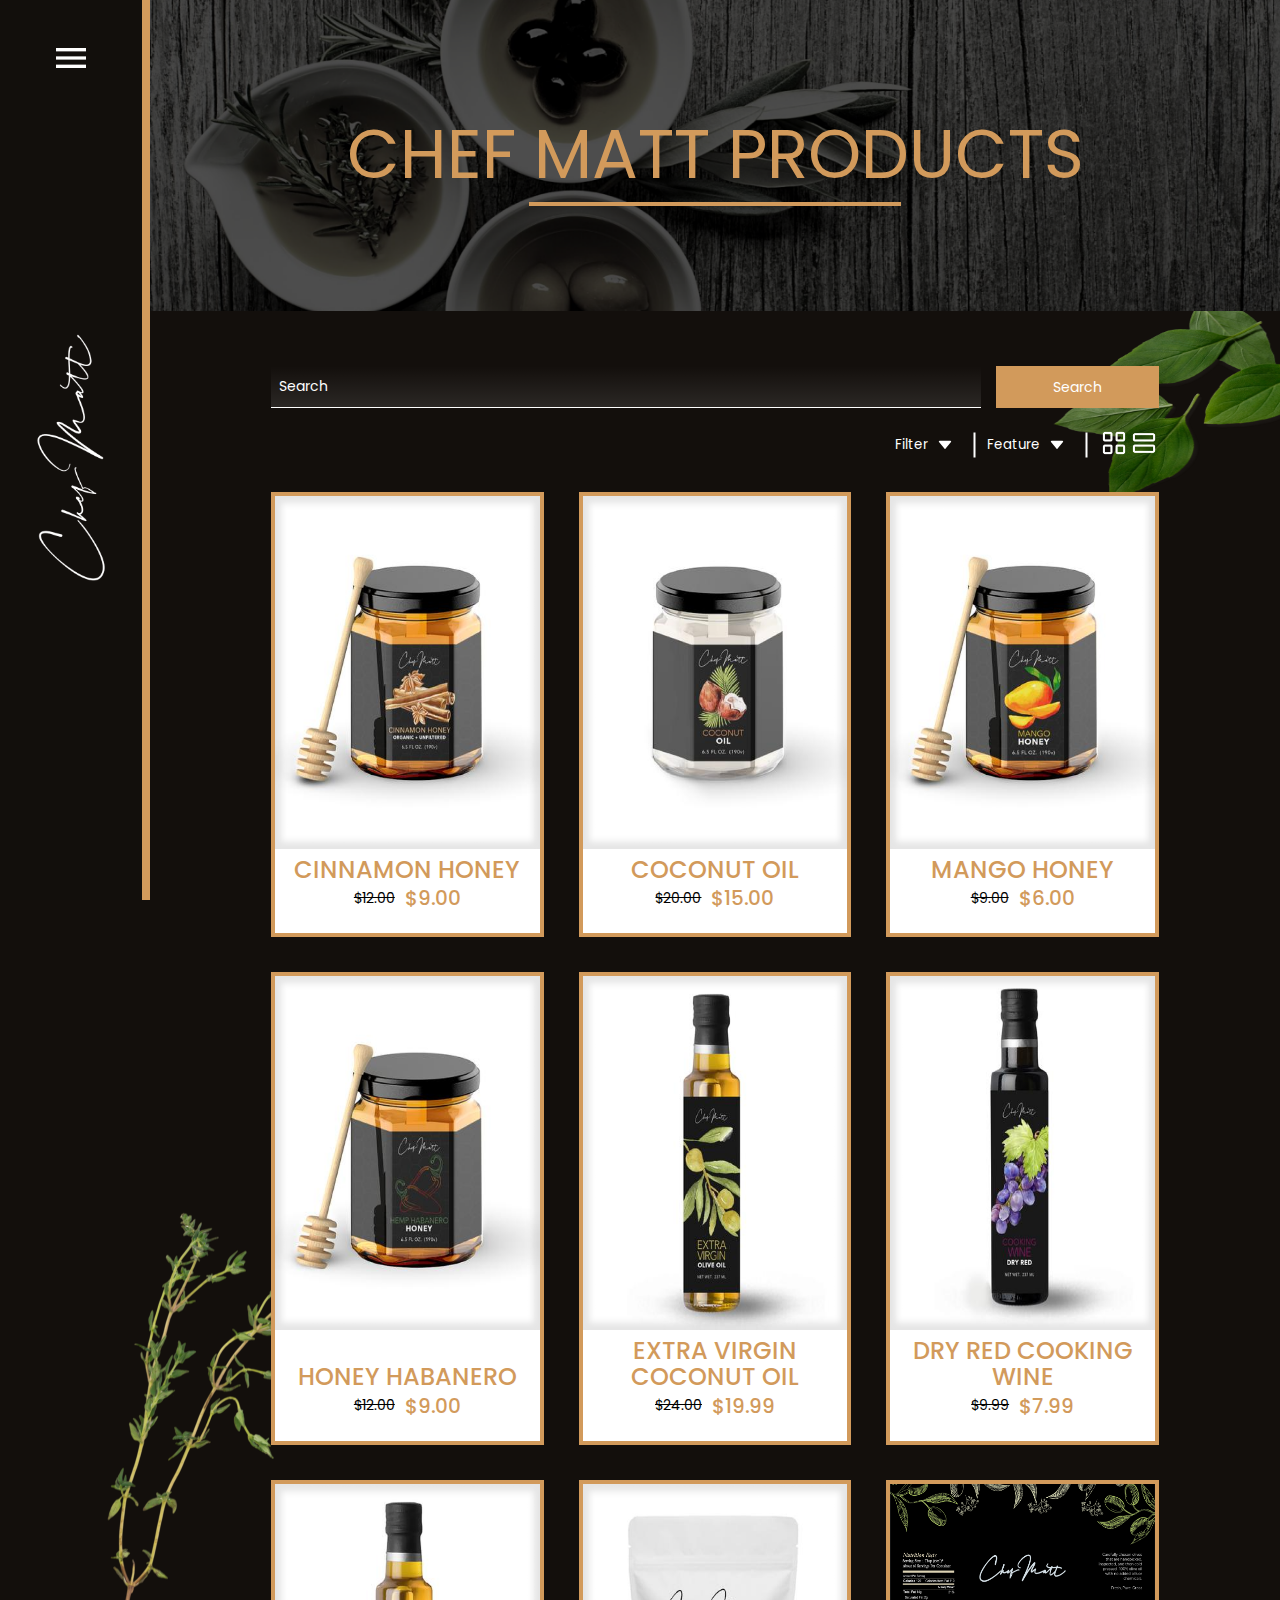
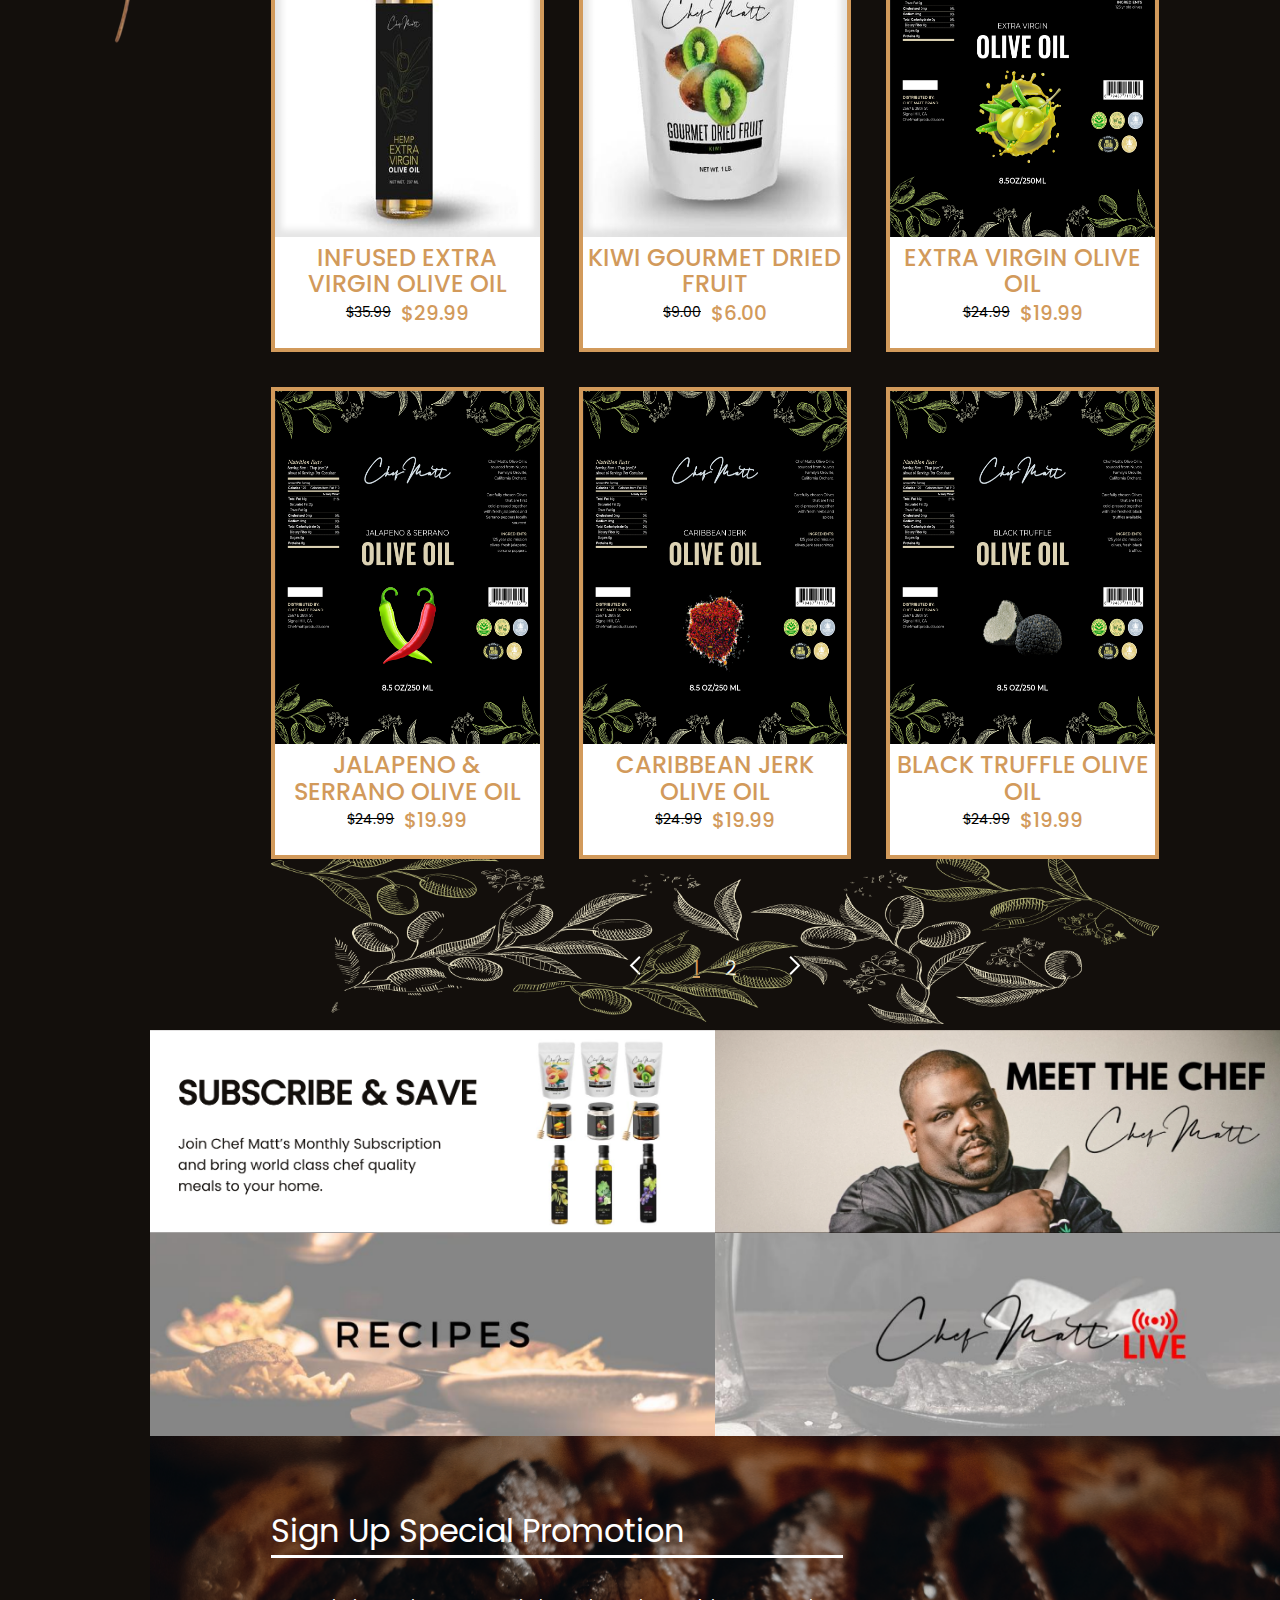
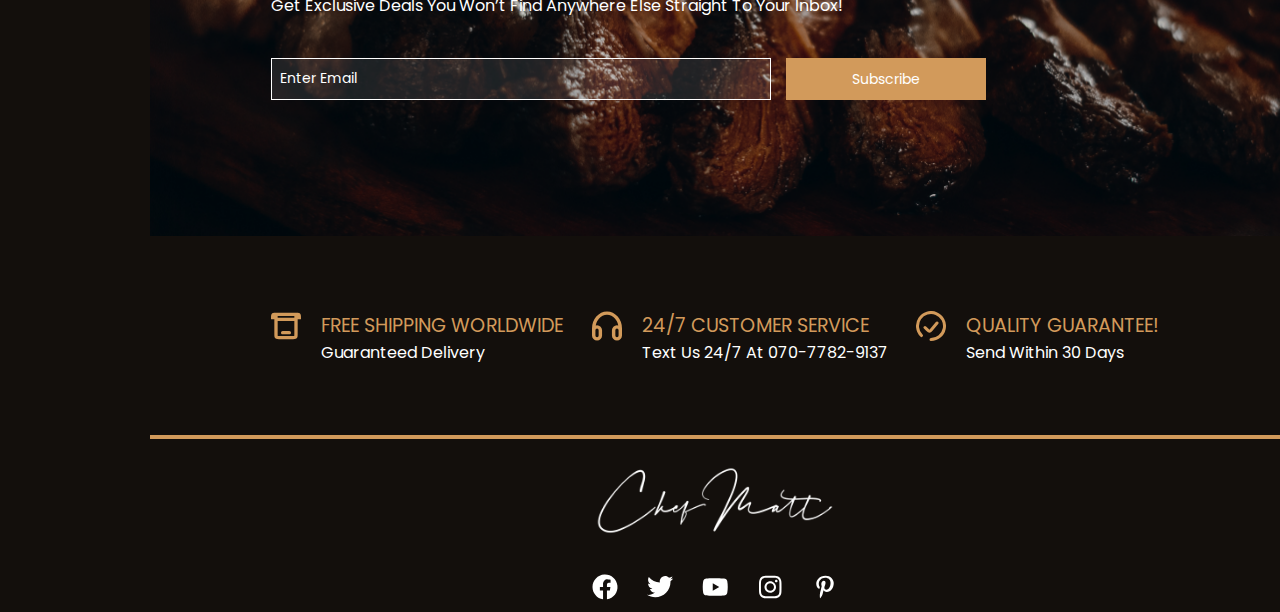
<file: product.html>
<!DOCTYPE html>
<html lang="en">

<head>
    <meta charset="UTF-8" />
    <meta name="viewport" content="width=device-width, initial-scale=1.0" />
    <title>product</title>

    <!-- style -->
    <link rel="stylesheet" href="style.css" />
</head>

<body>
    <!-- header -->
    <header>
        <div class="sidebar-center">
            <button class="sidebar-toggle">
                <img src="/images/hamburger.png" alt="" />
            </button>
            <div class="sidebar-image">
                <a href="#" class="sidebar-logo">
                    <img src="/images/logo.png" alt="logo" class="logo1" />
                </a>
            </div>
        </div>
        <aside class="sidebar">
            <div class="sidebar-header-wrapper">
                <div class="sidebar-header">
                    <button class="close-btn">
                        <img src="/images/Close_round.png" alt="" />
                    </button>
                    <a href="#" class="sidebar-logo">
                        <img src="/images/sidebar-logo-img.png" alt="logo" class="logo" />
                    </a>
                </div>
                <!-- links -->
                <ul class="links">
                    <li>
                        <a href="/index.html" class="nav-link" data-id="home">home</a>
                    </li>
                    <li>
                        <a href="/product.html" class="nav-link" data-id="products">products</a>
                    </li>
                    <li>
                        <a href="#meetchefmatt" class="nav-link" data-id="meet chef matt">meet chef matt</a>
                    </li>
                    <li>
                        <a href="#faq" class="nav-link" data-id="faq">faq</a>
                    </li>
                    <li>
                        <a href="#contactwithus" class="nav-link" data-id="contact with us">contact with us</a>
                    </li>
                </ul>
                <!-- sidebar bottom -->
                <div class="sidebar-bottom">
                    <div class="sidebar-text">
                        <p>text support 24/7<span>070-7782-9137</span></p>
                    </div>
                    <div class="bottom-nav-container">
                        <div class="cart-center">
                            <img src="images/Bag_alt.png" alt="cart" />
                            <p>cart</p>
                        </div>
                        <div class="fav-center">
                            <img src="images/Favorite.png" alt="favorite" />
                            <p>whishlist</p>
                        </div>
                    </div>
                </div>
            </div>
        </aside>
    </header>

    <main>
        <!-- hero section -->
        <section class="page-banner">
            <div class="page-banner-wrapper" style="background-image: url(/images/product_banner.png)">
                <h1 class="page-title">CHEF MATT PRODUCTS</h1>
            </div>
        </section>

        <!-- search field -->
        <section class="search-field-section">
            <div class="container">
                <div class="search-field-wrapper">
                    <form class="filter-form">
                        <input type="text" placeholder="Search" class="input-field search" />
                        <button class="btn search-btn">Search</button>
                    </form>
                    <!-- filter section -->
                    <div class="filter-section">
                        <div class="drop-action">
                            <button class="drop-down">
                                filter <svg xmlns="http://www.w3.org/2000/svg" width="34" height="34"
                                    viewBox="0 0 34 34" fill="none">
                                    <path
                                        d="M16.8079 21.0195L11.0101 14.0621C10.5759 13.5411 10.9464 12.75 11.6247 12.75L22.3753 12.75C23.0535 12.75 23.4241 13.5411 22.9898 14.0621L17.192 21.0195C17.0921 21.1395 16.9079 21.1395 16.8079 21.0195Z"
                                        fill="white" />
                                </svg>
                            </button>
                            <ul id="filter-menu" class="drop-menu">
                                <li><a href="">filter 1</a></li>
                                <li><a href="">filter 2</a></li>
                                <li><a href="">filter 3</a></li>
                                <li><a href="">filter 4</a></li>
                                <li><a href="">filter 5</a></li>
                            </ul>
                        </div>

                        <div class="drop-action">
                            <button class="drop-down">
                                feature <svg xmlns="http://www.w3.org/2000/svg" width="34" height="34"
                                    viewBox="0 0 34 34" fill="none">
                                    <path
                                        d="M16.8079 21.0195L11.0101 14.0621C10.5759 13.5411 10.9464 12.75 11.6247 12.75L22.3753 12.75C23.0535 12.75 23.4241 13.5411 22.9898 14.0621L17.192 21.0195C17.0921 21.1395 16.9079 21.1395 16.8079 21.0195Z"
                                        fill="white" />
                                </svg>
                            </button>
                            <ul id="feature-menu" class="drop-menu">
                                <li><a href="">feature 1</a></li>
                                <li><a href="">feature 2</a></li>
                                <li><a href="">feature 3</a></li>
                                <li><a href="">feature 4</a></li>
                                <li><a href="">feature 5</a></li>
                            </ul>
                        </div>
                        <div class="grid-view-action">
                            <a href=""><img src="/images/grid_view_icon.png" alt="gridIcon"
                                    class="icon grid-icon" /></a>
                        </div>
                        <div class="list-view-action">
                            <a href=""><img src="/images/list_view_icon.png" alt="gridIcon"
                                    class="icon list-icon" /></a>
                        </div>
                    </div>
                </div>
            </div>
        </section>
        <!-- product card section -->
        <section class="product-card-section">
            <img src="images/leaf.png" alt="leaf" class="leaf" />

            <img src="images/product-leaf.png" alt="leaf" class="leaf-node" />
            <div class="container">
                <div class="product-card-wrapper">
                    <!-- start card -->
                    <div class="product-details-card">
                        <div class="product-card-image">
                            <img src="/images/img_18.png" alt="cardImage" />
                            <div class="product-hover">
                                <div class="fav-image">
                                    <a href="">
                                        <svg xmlns="http://www.w3.org/2000/svg" width="28" height="28"
                                            viewBox="0 0 28 28" fill="none">
                                            <path
                                                d="M5.19242 16.2261L13.3153 23.8567C13.6397 24.1614 13.8019 24.3138 14 24.3138C14.198 24.3138 14.3602 24.1614 14.6846 23.8567L22.8075 16.2261C25.0897 14.0822 25.3669 10.5542 23.4474 8.08025L23.0865 7.61507C20.7903 4.65552 16.1812 5.15185 14.5677 8.53243C14.3398 9.00996 13.6601 9.00996 13.4322 8.53243C11.8187 5.15185 7.20964 4.65551 4.91343 7.61507L4.55251 8.08025C2.63307 10.5542 2.91021 14.0822 5.19242 16.2261Z"
                                                stroke="white" stroke-width="2" />
                                        </svg>
                                    </a>
                                </div>
                                <div class="cart-image">
                                    <button>
                                        <svg xmlns="http://www.w3.org/2000/svg" width="29" height="29"
                                            viewBox="0 0 29 29" fill="none">
                                            <path
                                                d="M9.66663 14.5L9.66663 9.66667C9.66662 6.99729 11.8306 4.83334 14.5 4.83334V4.83334C17.1693 4.83334 19.3333 6.99729 19.3333 9.66667L19.3333 14.5"
                                                stroke="#D29A5A" stroke-width="2" stroke-linecap="round" />
                                            <path
                                                d="M4.52768 14.5428C4.67276 12.8019 4.74529 11.9315 5.31938 11.4032C5.89347 10.875 6.76693 10.875 8.51386 10.875H20.4861C22.2331 10.875 23.1065 10.875 23.6806 11.4032C24.2547 11.9315 24.3272 12.8019 24.4723 14.5428L25.1945 23.2089C25.279 24.2224 25.3212 24.7292 25.0241 25.0521C24.727 25.375 24.2185 25.375 23.2014 25.375H5.7986C4.78155 25.375 4.27302 25.375 3.97592 25.0521C3.67882 24.7292 3.72105 24.2224 3.80551 23.2089L4.52768 14.5428Z"
                                                stroke="#D29A5A" stroke-width="2" />
                                        </svg>
                                    </button>
                                </div>
                                <div class="view-image">
                                    <button class="view-btn" data-id="cinnamon-honey">
                                        <svg xmlns="http://www.w3.org/2000/svg" width="28" height="28"
                                            viewBox="0 0 28 28" fill="none">
                                            <path
                                                d="M14 5.8335C7.50245 5.8335 3.95894 11.0031 2.78192 13.1162C2.56447 13.5066 2.45575 13.7018 2.4681 13.9847C2.48044 14.2675 2.60893 14.4572 2.86592 14.8365C4.27635 16.9185 8.38843 22.1668 14 22.1668C19.6117 22.1668 23.7237 16.9185 25.1342 14.8365C25.3911 14.4572 25.5196 14.2675 25.532 13.9847C25.5443 13.7018 25.4356 13.5066 25.2182 13.1162C24.0411 11.0031 20.4976 5.8335 14 5.8335Z"
                                                stroke="#D29A5A" stroke-width="2" />
                                            <circle cx="14" cy="14.0002" r="4.66667" fill="#D29A5A" />
                                        </svg>
                                    </button>
                                </div>
                            </div>
                        </div>

                        <div class="product-card-bottom">
                            <div class="product-card-bottom-wrapper">
                                <div class="product-title">
                                    <h3>CINNAMON HONEY</h3>
                                </div>
                                <div class="product-price">
                                    <div class="old-price">
                                        <h6>$12.00</h6>
                                    </div>
                                    <div class="new-price">
                                        <h6>$9.00</h6>
                                    </div>
                                </div>
                            </div>
                        </div>

                    </div>
                    <!-- end of card -->

                    <!-- start card -->
                    <div class="product-details-card">
                        <div class="product-card-image">
                            <img src="/images/img_19.png" alt="cardImage" />
                            <div class="product-hover">
                                <div class="fav-image">
                                    <a href=""><svg xmlns="http://www.w3.org/2000/svg" width="28" height="28"
                                            viewBox="0 0 28 28" fill="none">
                                            <path
                                                d="M5.19242 16.2261L13.3153 23.8567C13.6397 24.1614 13.8019 24.3138 14 24.3138C14.198 24.3138 14.3602 24.1614 14.6846 23.8567L22.8075 16.2261C25.0897 14.0822 25.3669 10.5542 23.4474 8.08025L23.0865 7.61507C20.7903 4.65552 16.1812 5.15185 14.5677 8.53243C14.3398 9.00996 13.6601 9.00996 13.4322 8.53243C11.8187 5.15185 7.20964 4.65551 4.91343 7.61507L4.55251 8.08025C2.63307 10.5542 2.91021 14.0822 5.19242 16.2261Z"
                                                stroke="white" stroke-width="2" />
                                        </svg></a>
                                </div>
                                <div class="cart-image">
                                    <button>
                                        <svg xmlns="http://www.w3.org/2000/svg" width="29" height="29"
                                            viewBox="0 0 29 29" fill="none">
                                            <path
                                                d="M9.66663 14.5L9.66663 9.66667C9.66662 6.99729 11.8306 4.83334 14.5 4.83334V4.83334C17.1693 4.83334 19.3333 6.99729 19.3333 9.66667L19.3333 14.5"
                                                stroke="#D29A5A" stroke-width="2" stroke-linecap="round" />
                                            <path
                                                d="M4.52768 14.5428C4.67276 12.8019 4.74529 11.9315 5.31938 11.4032C5.89347 10.875 6.76693 10.875 8.51386 10.875H20.4861C22.2331 10.875 23.1065 10.875 23.6806 11.4032C24.2547 11.9315 24.3272 12.8019 24.4723 14.5428L25.1945 23.2089C25.279 24.2224 25.3212 24.7292 25.0241 25.0521C24.727 25.375 24.2185 25.375 23.2014 25.375H5.7986C4.78155 25.375 4.27302 25.375 3.97592 25.0521C3.67882 24.7292 3.72105 24.2224 3.80551 23.2089L4.52768 14.5428Z"
                                                stroke="#D29A5A" stroke-width="2" />
                                        </svg>
                                    </button>
                                </div>
                                <div class="view-image">
                                    <button class="view-btn" data-id="cinnamon-honey">
                                        <svg xmlns="http://www.w3.org/2000/svg" width="28" height="28"
                                            viewBox="0 0 28 28" fill="none">
                                            <path
                                                d="M14 5.8335C7.50245 5.8335 3.95894 11.0031 2.78192 13.1162C2.56447 13.5066 2.45575 13.7018 2.4681 13.9847C2.48044 14.2675 2.60893 14.4572 2.86592 14.8365C4.27635 16.9185 8.38843 22.1668 14 22.1668C19.6117 22.1668 23.7237 16.9185 25.1342 14.8365C25.3911 14.4572 25.5196 14.2675 25.532 13.9847C25.5443 13.7018 25.4356 13.5066 25.2182 13.1162C24.0411 11.0031 20.4976 5.8335 14 5.8335Z"
                                                stroke="#D29A5A" stroke-width="2" />
                                            <circle cx="14" cy="14.0002" r="4.66667" fill="#D29A5A" />
                                        </svg>
                                    </button>
                                </div>
                            </div>
                        </div>
                        <div class="product-card-bottom">
                            <div class="product-card-bottom-wrapper">
                                <div class="product-title">
                                    <h3>COCONUT OIL</h3>
                                </div>
                                <div class="product-price">
                                    <div class="old-price">
                                        <h6>$20.00</h6>
                                    </div>
                                    <div class="new-price">
                                        <h6>$15.00</h6>
                                    </div>
                                </div>
                            </div>
                        </div>
                    </div>
                    <!-- end of card -->

                    <!-- start card -->
                    <div class="product-details-card">
                        <div class="product-card-image">
                            <img src="/images/img_20.png" alt="cardImage" />
                            <div class="product-hover">
                                <div class="fav-image">
                                    <a href=""><svg xmlns="http://www.w3.org/2000/svg" width="28" height="28"
                                            viewBox="0 0 28 28" fill="none">
                                            <path
                                                d="M5.19242 16.2261L13.3153 23.8567C13.6397 24.1614 13.8019 24.3138 14 24.3138C14.198 24.3138 14.3602 24.1614 14.6846 23.8567L22.8075 16.2261C25.0897 14.0822 25.3669 10.5542 23.4474 8.08025L23.0865 7.61507C20.7903 4.65552 16.1812 5.15185 14.5677 8.53243C14.3398 9.00996 13.6601 9.00996 13.4322 8.53243C11.8187 5.15185 7.20964 4.65551 4.91343 7.61507L4.55251 8.08025C2.63307 10.5542 2.91021 14.0822 5.19242 16.2261Z"
                                                stroke="white" stroke-width="2" />
                                        </svg></a>
                                </div>
                                <div class="cart-image">
                                    <button>
                                        <svg xmlns="http://www.w3.org/2000/svg" width="29" height="29"
                                            viewBox="0 0 29 29" fill="none">
                                            <path
                                                d="M9.66663 14.5L9.66663 9.66667C9.66662 6.99729 11.8306 4.83334 14.5 4.83334V4.83334C17.1693 4.83334 19.3333 6.99729 19.3333 9.66667L19.3333 14.5"
                                                stroke="#D29A5A" stroke-width="2" stroke-linecap="round" />
                                            <path
                                                d="M4.52768 14.5428C4.67276 12.8019 4.74529 11.9315 5.31938 11.4032C5.89347 10.875 6.76693 10.875 8.51386 10.875H20.4861C22.2331 10.875 23.1065 10.875 23.6806 11.4032C24.2547 11.9315 24.3272 12.8019 24.4723 14.5428L25.1945 23.2089C25.279 24.2224 25.3212 24.7292 25.0241 25.0521C24.727 25.375 24.2185 25.375 23.2014 25.375H5.7986C4.78155 25.375 4.27302 25.375 3.97592 25.0521C3.67882 24.7292 3.72105 24.2224 3.80551 23.2089L4.52768 14.5428Z"
                                                stroke="#D29A5A" stroke-width="2" />
                                        </svg>
                                    </button>
                                </div>
                                <div class="view-image">
                                    <button class="view-btn" data-id="cinnamon-honey">
                                        <svg xmlns="http://www.w3.org/2000/svg" width="28" height="28"
                                            viewBox="0 0 28 28" fill="none">
                                            <path
                                                d="M14 5.8335C7.50245 5.8335 3.95894 11.0031 2.78192 13.1162C2.56447 13.5066 2.45575 13.7018 2.4681 13.9847C2.48044 14.2675 2.60893 14.4572 2.86592 14.8365C4.27635 16.9185 8.38843 22.1668 14 22.1668C19.6117 22.1668 23.7237 16.9185 25.1342 14.8365C25.3911 14.4572 25.5196 14.2675 25.532 13.9847C25.5443 13.7018 25.4356 13.5066 25.2182 13.1162C24.0411 11.0031 20.4976 5.8335 14 5.8335Z"
                                                stroke="#D29A5A" stroke-width="2" />
                                            <circle cx="14" cy="14.0002" r="4.66667" fill="#D29A5A" />
                                        </svg>
                                    </button>
                                </div>
                            </div>
                        </div>
                        <div class="product-card-bottom">
                            <div class="product-card-bottom-wrapper">
                                <div class="product-title">
                                    <h3>MANGO HONEY</h3>
                                </div>
                                <div class="product-price">
                                    <div class="old-price">
                                        <h6>$9.00</h6>
                                    </div>
                                    <div class="new-price">
                                        <h6>$6.00</h6>
                                    </div>
                                </div>
                            </div>
                        </div>
                    </div>
                    <!-- end of card -->

                    <!-- start card -->
                    <div class="product-details-card">
                        <div class="product-card-image">
                            <img src="/images/img_21.png" alt="cardImage" />
                            <div class="product-hover">
                                <div class="fav-image">
                                    <a href=""><svg xmlns="http://www.w3.org/2000/svg" width="28" height="28"
                                            viewBox="0 0 28 28" fill="none">
                                            <path
                                                d="M5.19242 16.2261L13.3153 23.8567C13.6397 24.1614 13.8019 24.3138 14 24.3138C14.198 24.3138 14.3602 24.1614 14.6846 23.8567L22.8075 16.2261C25.0897 14.0822 25.3669 10.5542 23.4474 8.08025L23.0865 7.61507C20.7903 4.65552 16.1812 5.15185 14.5677 8.53243C14.3398 9.00996 13.6601 9.00996 13.4322 8.53243C11.8187 5.15185 7.20964 4.65551 4.91343 7.61507L4.55251 8.08025C2.63307 10.5542 2.91021 14.0822 5.19242 16.2261Z"
                                                stroke="white" stroke-width="2" />
                                        </svg></a>
                                </div>
                                <div class="cart-image">
                                    <button>
                                        <svg xmlns="http://www.w3.org/2000/svg" width="29" height="29"
                                            viewBox="0 0 29 29" fill="none">
                                            <path
                                                d="M9.66663 14.5L9.66663 9.66667C9.66662 6.99729 11.8306 4.83334 14.5 4.83334V4.83334C17.1693 4.83334 19.3333 6.99729 19.3333 9.66667L19.3333 14.5"
                                                stroke="#D29A5A" stroke-width="2" stroke-linecap="round" />
                                            <path
                                                d="M4.52768 14.5428C4.67276 12.8019 4.74529 11.9315 5.31938 11.4032C5.89347 10.875 6.76693 10.875 8.51386 10.875H20.4861C22.2331 10.875 23.1065 10.875 23.6806 11.4032C24.2547 11.9315 24.3272 12.8019 24.4723 14.5428L25.1945 23.2089C25.279 24.2224 25.3212 24.7292 25.0241 25.0521C24.727 25.375 24.2185 25.375 23.2014 25.375H5.7986C4.78155 25.375 4.27302 25.375 3.97592 25.0521C3.67882 24.7292 3.72105 24.2224 3.80551 23.2089L4.52768 14.5428Z"
                                                stroke="#D29A5A" stroke-width="2" />
                                        </svg>
                                    </button>
                                </div>
                                <div class="view-image">
                                    <button class="view-btn" data-id="cinnamon-honey">
                                        <svg xmlns="http://www.w3.org/2000/svg" width="28" height="28"
                                            viewBox="0 0 28 28" fill="none">
                                            <path
                                                d="M14 5.8335C7.50245 5.8335 3.95894 11.0031 2.78192 13.1162C2.56447 13.5066 2.45575 13.7018 2.4681 13.9847C2.48044 14.2675 2.60893 14.4572 2.86592 14.8365C4.27635 16.9185 8.38843 22.1668 14 22.1668C19.6117 22.1668 23.7237 16.9185 25.1342 14.8365C25.3911 14.4572 25.5196 14.2675 25.532 13.9847C25.5443 13.7018 25.4356 13.5066 25.2182 13.1162C24.0411 11.0031 20.4976 5.8335 14 5.8335Z"
                                                stroke="#D29A5A" stroke-width="2" />
                                            <circle cx="14" cy="14.0002" r="4.66667" fill="#D29A5A" />
                                        </svg>
                                    </button>
                                </div>
                            </div>
                        </div>
                        <div class="product-card-bottom">
                            <div class="product-card-bottom-wrapper">
                                <div class="product-title">
                                    <h3>HONEY HABANERO</h3>
                                </div>
                                <div class="product-price">
                                    <div class="old-price">
                                        <h6>$12.00</h6>
                                    </div>
                                    <div class="new-price">
                                        <h6>$9.00</h6>
                                    </div>
                                </div>
                            </div>
                        </div>
                    </div>
                    <!-- end of card -->

                    <!-- start card -->
                    <div class="product-details-card">
                        <div class="product-card-image">
                            <img src="/images/img_10.png" alt="cardImage" />
                            <div class="product-hover">
                                <div class="fav-image">
                                    <a href=""><svg xmlns="http://www.w3.org/2000/svg" width="28" height="28"
                                            viewBox="0 0 28 28" fill="none">
                                            <path
                                                d="M5.19242 16.2261L13.3153 23.8567C13.6397 24.1614 13.8019 24.3138 14 24.3138C14.198 24.3138 14.3602 24.1614 14.6846 23.8567L22.8075 16.2261C25.0897 14.0822 25.3669 10.5542 23.4474 8.08025L23.0865 7.61507C20.7903 4.65552 16.1812 5.15185 14.5677 8.53243C14.3398 9.00996 13.6601 9.00996 13.4322 8.53243C11.8187 5.15185 7.20964 4.65551 4.91343 7.61507L4.55251 8.08025C2.63307 10.5542 2.91021 14.0822 5.19242 16.2261Z"
                                                stroke="white" stroke-width="2" />
                                        </svg></a>
                                </div>
                                <div class="cart-image">
                                    <button>
                                        <svg xmlns="http://www.w3.org/2000/svg" width="29" height="29"
                                            viewBox="0 0 29 29" fill="none">
                                            <path
                                                d="M9.66663 14.5L9.66663 9.66667C9.66662 6.99729 11.8306 4.83334 14.5 4.83334V4.83334C17.1693 4.83334 19.3333 6.99729 19.3333 9.66667L19.3333 14.5"
                                                stroke="#D29A5A" stroke-width="2" stroke-linecap="round" />
                                            <path
                                                d="M4.52768 14.5428C4.67276 12.8019 4.74529 11.9315 5.31938 11.4032C5.89347 10.875 6.76693 10.875 8.51386 10.875H20.4861C22.2331 10.875 23.1065 10.875 23.6806 11.4032C24.2547 11.9315 24.3272 12.8019 24.4723 14.5428L25.1945 23.2089C25.279 24.2224 25.3212 24.7292 25.0241 25.0521C24.727 25.375 24.2185 25.375 23.2014 25.375H5.7986C4.78155 25.375 4.27302 25.375 3.97592 25.0521C3.67882 24.7292 3.72105 24.2224 3.80551 23.2089L4.52768 14.5428Z"
                                                stroke="#D29A5A" stroke-width="2" />
                                        </svg>
                                    </button>
                                </div>
                                <div class="view-image">
                                    <button class="view-btn" data-id="cinnamon-honey">
                                        <svg xmlns="http://www.w3.org/2000/svg" width="28" height="28"
                                            viewBox="0 0 28 28" fill="none">
                                            <path
                                                d="M14 5.8335C7.50245 5.8335 3.95894 11.0031 2.78192 13.1162C2.56447 13.5066 2.45575 13.7018 2.4681 13.9847C2.48044 14.2675 2.60893 14.4572 2.86592 14.8365C4.27635 16.9185 8.38843 22.1668 14 22.1668C19.6117 22.1668 23.7237 16.9185 25.1342 14.8365C25.3911 14.4572 25.5196 14.2675 25.532 13.9847C25.5443 13.7018 25.4356 13.5066 25.2182 13.1162C24.0411 11.0031 20.4976 5.8335 14 5.8335Z"
                                                stroke="#D29A5A" stroke-width="2" />
                                            <circle cx="14" cy="14.0002" r="4.66667" fill="#D29A5A" />
                                        </svg>
                                    </button>
                                </div>
                            </div>
                        </div>
                        <div class="product-card-bottom">
                            <div class="product-card-bottom-wrapper">
                                <div class="product-title">
                                    <h3>EXTRA VIRGIN COCONUT OIL</h3>
                                </div>
                                <div class="product-price">
                                    <div class="old-price">
                                        <h6>$24.00</h6>
                                    </div>
                                    <div class="new-price">
                                        <h6>$19.99</h6>
                                    </div>
                                </div>
                            </div>
                        </div>
                    </div>
                    <!-- end of card -->

                    <!-- start card -->
                    <div class="product-details-card">
                        <div class="product-card-image">
                            <img src="/images/img_11.png" alt="cardImage" />
                            <div class="product-hover">
                                <div class="fav-image">
                                    <a href=""><svg xmlns="http://www.w3.org/2000/svg" width="28" height="28"
                                            viewBox="0 0 28 28" fill="none">
                                            <path
                                                d="M5.19242 16.2261L13.3153 23.8567C13.6397 24.1614 13.8019 24.3138 14 24.3138C14.198 24.3138 14.3602 24.1614 14.6846 23.8567L22.8075 16.2261C25.0897 14.0822 25.3669 10.5542 23.4474 8.08025L23.0865 7.61507C20.7903 4.65552 16.1812 5.15185 14.5677 8.53243C14.3398 9.00996 13.6601 9.00996 13.4322 8.53243C11.8187 5.15185 7.20964 4.65551 4.91343 7.61507L4.55251 8.08025C2.63307 10.5542 2.91021 14.0822 5.19242 16.2261Z"
                                                stroke="white" stroke-width="2" />
                                        </svg></a>
                                </div>
                                <div class="cart-image">
                                    <button>
                                        <svg xmlns="http://www.w3.org/2000/svg" width="29" height="29"
                                            viewBox="0 0 29 29" fill="none">
                                            <path
                                                d="M9.66663 14.5L9.66663 9.66667C9.66662 6.99729 11.8306 4.83334 14.5 4.83334V4.83334C17.1693 4.83334 19.3333 6.99729 19.3333 9.66667L19.3333 14.5"
                                                stroke="#D29A5A" stroke-width="2" stroke-linecap="round" />
                                            <path
                                                d="M4.52768 14.5428C4.67276 12.8019 4.74529 11.9315 5.31938 11.4032C5.89347 10.875 6.76693 10.875 8.51386 10.875H20.4861C22.2331 10.875 23.1065 10.875 23.6806 11.4032C24.2547 11.9315 24.3272 12.8019 24.4723 14.5428L25.1945 23.2089C25.279 24.2224 25.3212 24.7292 25.0241 25.0521C24.727 25.375 24.2185 25.375 23.2014 25.375H5.7986C4.78155 25.375 4.27302 25.375 3.97592 25.0521C3.67882 24.7292 3.72105 24.2224 3.80551 23.2089L4.52768 14.5428Z"
                                                stroke="#D29A5A" stroke-width="2" />
                                        </svg>
                                    </button>
                                </div>
                                <div class="view-image">
                                    <button class="view-btn" data-id="cinnamon-honey">
                                        <svg xmlns="http://www.w3.org/2000/svg" width="28" height="28"
                                            viewBox="0 0 28 28" fill="none">
                                            <path
                                                d="M14 5.8335C7.50245 5.8335 3.95894 11.0031 2.78192 13.1162C2.56447 13.5066 2.45575 13.7018 2.4681 13.9847C2.48044 14.2675 2.60893 14.4572 2.86592 14.8365C4.27635 16.9185 8.38843 22.1668 14 22.1668C19.6117 22.1668 23.7237 16.9185 25.1342 14.8365C25.3911 14.4572 25.5196 14.2675 25.532 13.9847C25.5443 13.7018 25.4356 13.5066 25.2182 13.1162C24.0411 11.0031 20.4976 5.8335 14 5.8335Z"
                                                stroke="#D29A5A" stroke-width="2" />
                                            <circle cx="14" cy="14.0002" r="4.66667" fill="#D29A5A" />
                                        </svg>
                                    </button>
                                </div>
                            </div>
                        </div>
                        <div class="product-card-bottom">
                            <div class="product-card-bottom-wrapper">
                                <div class="product-title">
                                    <h3>DRY RED COOKING WINE</h3>
                                </div>
                                <div class="product-price">
                                    <div class="old-price">
                                        <h6>$9.99</h6>
                                    </div>
                                    <div class="new-price">
                                        <h6>$7.99</h6>
                                    </div>
                                </div>
                            </div>
                        </div>
                    </div>
                    <!-- end of card -->

                    <!-- start card -->
                    <div class="product-details-card">
                        <div class="product-card-image">
                            <img src="/images/img_12.png" alt="cardImage" />
                            <div class="product-hover">
                                <div class="fav-image">
                                    <a href=""><svg xmlns="http://www.w3.org/2000/svg" width="28" height="28"
                                            viewBox="0 0 28 28" fill="none">
                                            <path
                                                d="M5.19242 16.2261L13.3153 23.8567C13.6397 24.1614 13.8019 24.3138 14 24.3138C14.198 24.3138 14.3602 24.1614 14.6846 23.8567L22.8075 16.2261C25.0897 14.0822 25.3669 10.5542 23.4474 8.08025L23.0865 7.61507C20.7903 4.65552 16.1812 5.15185 14.5677 8.53243C14.3398 9.00996 13.6601 9.00996 13.4322 8.53243C11.8187 5.15185 7.20964 4.65551 4.91343 7.61507L4.55251 8.08025C2.63307 10.5542 2.91021 14.0822 5.19242 16.2261Z"
                                                stroke="white" stroke-width="2" />
                                        </svg></a>
                                </div>
                                <div class="cart-image">
                                    <button>
                                        <svg xmlns="http://www.w3.org/2000/svg" width="29" height="29"
                                            viewBox="0 0 29 29" fill="none">
                                            <path
                                                d="M9.66663 14.5L9.66663 9.66667C9.66662 6.99729 11.8306 4.83334 14.5 4.83334V4.83334C17.1693 4.83334 19.3333 6.99729 19.3333 9.66667L19.3333 14.5"
                                                stroke="#D29A5A" stroke-width="2" stroke-linecap="round" />
                                            <path
                                                d="M4.52768 14.5428C4.67276 12.8019 4.74529 11.9315 5.31938 11.4032C5.89347 10.875 6.76693 10.875 8.51386 10.875H20.4861C22.2331 10.875 23.1065 10.875 23.6806 11.4032C24.2547 11.9315 24.3272 12.8019 24.4723 14.5428L25.1945 23.2089C25.279 24.2224 25.3212 24.7292 25.0241 25.0521C24.727 25.375 24.2185 25.375 23.2014 25.375H5.7986C4.78155 25.375 4.27302 25.375 3.97592 25.0521C3.67882 24.7292 3.72105 24.2224 3.80551 23.2089L4.52768 14.5428Z"
                                                stroke="#D29A5A" stroke-width="2" />
                                        </svg>
                                    </button>
                                </div>
                                <div class="view-image">
                                    <button class="view-btn" data-id="cinnamon-honey">
                                        <svg xmlns="http://www.w3.org/2000/svg" width="28" height="28"
                                            viewBox="0 0 28 28" fill="none">
                                            <path
                                                d="M14 5.8335C7.50245 5.8335 3.95894 11.0031 2.78192 13.1162C2.56447 13.5066 2.45575 13.7018 2.4681 13.9847C2.48044 14.2675 2.60893 14.4572 2.86592 14.8365C4.27635 16.9185 8.38843 22.1668 14 22.1668C19.6117 22.1668 23.7237 16.9185 25.1342 14.8365C25.3911 14.4572 25.5196 14.2675 25.532 13.9847C25.5443 13.7018 25.4356 13.5066 25.2182 13.1162C24.0411 11.0031 20.4976 5.8335 14 5.8335Z"
                                                stroke="#D29A5A" stroke-width="2" />
                                            <circle cx="14" cy="14.0002" r="4.66667" fill="#D29A5A" />
                                        </svg>
                                    </button>
                                </div>
                            </div>
                        </div>
                        <div class="product-card-bottom">
                            <div class="product-card-bottom-wrapper">
                                <div class="product-title">
                                    <h3>INFUSED EXTRA VIRGIN OLIVE OIL</h3>
                                </div>
                                <div class="product-price">
                                    <div class="old-price">
                                        <h6>$35.99</h6>
                                    </div>
                                    <div class="new-price">
                                        <h6>$29.99</h6>
                                    </div>
                                </div>
                            </div>
                        </div>
                    </div>
                    <!-- end of card -->

                    <!-- start card -->
                    <div class="product-details-card">
                        <div class="product-card-image">
                            <img src="/images/img_13.png" alt="cardImage" />
                            <div class="product-hover">
                                <div class="fav-image">
                                    <a href=""><svg xmlns="http://www.w3.org/2000/svg" width="28" height="28"
                                            viewBox="0 0 28 28" fill="none">
                                            <path
                                                d="M5.19242 16.2261L13.3153 23.8567C13.6397 24.1614 13.8019 24.3138 14 24.3138C14.198 24.3138 14.3602 24.1614 14.6846 23.8567L22.8075 16.2261C25.0897 14.0822 25.3669 10.5542 23.4474 8.08025L23.0865 7.61507C20.7903 4.65552 16.1812 5.15185 14.5677 8.53243C14.3398 9.00996 13.6601 9.00996 13.4322 8.53243C11.8187 5.15185 7.20964 4.65551 4.91343 7.61507L4.55251 8.08025C2.63307 10.5542 2.91021 14.0822 5.19242 16.2261Z"
                                                stroke="white" stroke-width="2" />
                                        </svg></a>
                                </div>
                                <div class="cart-image">
                                    <button>
                                        <svg xmlns="http://www.w3.org/2000/svg" width="29" height="29"
                                            viewBox="0 0 29 29" fill="none">
                                            <path
                                                d="M9.66663 14.5L9.66663 9.66667C9.66662 6.99729 11.8306 4.83334 14.5 4.83334V4.83334C17.1693 4.83334 19.3333 6.99729 19.3333 9.66667L19.3333 14.5"
                                                stroke="#D29A5A" stroke-width="2" stroke-linecap="round" />
                                            <path
                                                d="M4.52768 14.5428C4.67276 12.8019 4.74529 11.9315 5.31938 11.4032C5.89347 10.875 6.76693 10.875 8.51386 10.875H20.4861C22.2331 10.875 23.1065 10.875 23.6806 11.4032C24.2547 11.9315 24.3272 12.8019 24.4723 14.5428L25.1945 23.2089C25.279 24.2224 25.3212 24.7292 25.0241 25.0521C24.727 25.375 24.2185 25.375 23.2014 25.375H5.7986C4.78155 25.375 4.27302 25.375 3.97592 25.0521C3.67882 24.7292 3.72105 24.2224 3.80551 23.2089L4.52768 14.5428Z"
                                                stroke="#D29A5A" stroke-width="2" />
                                        </svg>
                                    </button>
                                </div>
                                <div class="view-image">
                                    <button class="view-btn" data-id="cinnamon-honey">
                                        <svg xmlns="http://www.w3.org/2000/svg" width="28" height="28"
                                            viewBox="0 0 28 28" fill="none">
                                            <path
                                                d="M14 5.8335C7.50245 5.8335 3.95894 11.0031 2.78192 13.1162C2.56447 13.5066 2.45575 13.7018 2.4681 13.9847C2.48044 14.2675 2.60893 14.4572 2.86592 14.8365C4.27635 16.9185 8.38843 22.1668 14 22.1668C19.6117 22.1668 23.7237 16.9185 25.1342 14.8365C25.3911 14.4572 25.5196 14.2675 25.532 13.9847C25.5443 13.7018 25.4356 13.5066 25.2182 13.1162C24.0411 11.0031 20.4976 5.8335 14 5.8335Z"
                                                stroke="#D29A5A" stroke-width="2" />
                                            <circle cx="14" cy="14.0002" r="4.66667" fill="#D29A5A" />
                                        </svg>
                                    </button>
                                </div>
                            </div>
                        </div>
                        <div class="product-card-bottom">
                            <div class="product-card-bottom-wrapper">
                                <div class="product-title">
                                    <h3>KIWI GOURMET DRIED FRUIT</h3>
                                </div>
                                <div class="product-price">
                                    <div class="old-price">
                                        <h6>$9.00</h6>
                                    </div>
                                    <div class="new-price">
                                        <h6>$6.00</h6>
                                    </div>
                                </div>
                            </div>
                        </div>
                    </div>
                    <!-- end of card -->

                    <!-- start card -->
                    <div class="product-details-card">
                        <div class="product-card-image">
                            <img src="/images/img_14.png" alt="cardImage" />
                            <div class="product-hover">
                                <div class="fav-image">
                                    <a href=""><svg xmlns="http://www.w3.org/2000/svg" width="28" height="28"
                                            viewBox="0 0 28 28" fill="none">
                                            <path
                                                d="M5.19242 16.2261L13.3153 23.8567C13.6397 24.1614 13.8019 24.3138 14 24.3138C14.198 24.3138 14.3602 24.1614 14.6846 23.8567L22.8075 16.2261C25.0897 14.0822 25.3669 10.5542 23.4474 8.08025L23.0865 7.61507C20.7903 4.65552 16.1812 5.15185 14.5677 8.53243C14.3398 9.00996 13.6601 9.00996 13.4322 8.53243C11.8187 5.15185 7.20964 4.65551 4.91343 7.61507L4.55251 8.08025C2.63307 10.5542 2.91021 14.0822 5.19242 16.2261Z"
                                                stroke="white" stroke-width="2" />
                                        </svg></a>
                                </div>
                                <div class="cart-image">
                                    <button>
                                        <svg xmlns="http://www.w3.org/2000/svg" width="29" height="29"
                                            viewBox="0 0 29 29" fill="none">
                                            <path
                                                d="M9.66663 14.5L9.66663 9.66667C9.66662 6.99729 11.8306 4.83334 14.5 4.83334V4.83334C17.1693 4.83334 19.3333 6.99729 19.3333 9.66667L19.3333 14.5"
                                                stroke="#D29A5A" stroke-width="2" stroke-linecap="round" />
                                            <path
                                                d="M4.52768 14.5428C4.67276 12.8019 4.74529 11.9315 5.31938 11.4032C5.89347 10.875 6.76693 10.875 8.51386 10.875H20.4861C22.2331 10.875 23.1065 10.875 23.6806 11.4032C24.2547 11.9315 24.3272 12.8019 24.4723 14.5428L25.1945 23.2089C25.279 24.2224 25.3212 24.7292 25.0241 25.0521C24.727 25.375 24.2185 25.375 23.2014 25.375H5.7986C4.78155 25.375 4.27302 25.375 3.97592 25.0521C3.67882 24.7292 3.72105 24.2224 3.80551 23.2089L4.52768 14.5428Z"
                                                stroke="#D29A5A" stroke-width="2" />
                                        </svg>
                                    </button>
                                </div>
                                <div class="view-image">
                                    <button class="view-btn" data-id="cinnamon-honey">
                                        <svg xmlns="http://www.w3.org/2000/svg" width="28" height="28"
                                            viewBox="0 0 28 28" fill="none">
                                            <path
                                                d="M14 5.8335C7.50245 5.8335 3.95894 11.0031 2.78192 13.1162C2.56447 13.5066 2.45575 13.7018 2.4681 13.9847C2.48044 14.2675 2.60893 14.4572 2.86592 14.8365C4.27635 16.9185 8.38843 22.1668 14 22.1668C19.6117 22.1668 23.7237 16.9185 25.1342 14.8365C25.3911 14.4572 25.5196 14.2675 25.532 13.9847C25.5443 13.7018 25.4356 13.5066 25.2182 13.1162C24.0411 11.0031 20.4976 5.8335 14 5.8335Z"
                                                stroke="#D29A5A" stroke-width="2" />
                                            <circle cx="14" cy="14.0002" r="4.66667" fill="#D29A5A" />
                                        </svg>
                                    </button>
                                </div>
                            </div>
                        </div>
                        <div class="product-card-bottom">
                            <div class="product-card-bottom-wrapper">
                                <div class="product-title">
                                    <h3>EXTRA VIRGIN OLIVE OIL</h3>
                                </div>
                                <div class="product-price">
                                    <div class="old-price">
                                        <h6>$24.99</h6>
                                    </div>
                                    <div class="new-price">
                                        <h6>$19.99</h6>
                                    </div>
                                </div>
                            </div>
                        </div>
                    </div>
                    <!-- end of card -->

                    <!-- start card -->
                    <div class="product-details-card">
                        <div class="product-card-image">
                            <img src="/images/img_15.png" alt="cardImage" />
                            <div class="product-hover">
                                <div class="fav-image">
                                    <a href=""><svg xmlns="http://www.w3.org/2000/svg" width="28" height="28"
                                            viewBox="0 0 28 28" fill="none">
                                            <path
                                                d="M5.19242 16.2261L13.3153 23.8567C13.6397 24.1614 13.8019 24.3138 14 24.3138C14.198 24.3138 14.3602 24.1614 14.6846 23.8567L22.8075 16.2261C25.0897 14.0822 25.3669 10.5542 23.4474 8.08025L23.0865 7.61507C20.7903 4.65552 16.1812 5.15185 14.5677 8.53243C14.3398 9.00996 13.6601 9.00996 13.4322 8.53243C11.8187 5.15185 7.20964 4.65551 4.91343 7.61507L4.55251 8.08025C2.63307 10.5542 2.91021 14.0822 5.19242 16.2261Z"
                                                stroke="white" stroke-width="2" />
                                        </svg></a>
                                </div>
                                <div class="cart-image">
                                    <button>
                                        <svg xmlns="http://www.w3.org/2000/svg" width="29" height="29"
                                            viewBox="0 0 29 29" fill="none">
                                            <path
                                                d="M9.66663 14.5L9.66663 9.66667C9.66662 6.99729 11.8306 4.83334 14.5 4.83334V4.83334C17.1693 4.83334 19.3333 6.99729 19.3333 9.66667L19.3333 14.5"
                                                stroke="#D29A5A" stroke-width="2" stroke-linecap="round" />
                                            <path
                                                d="M4.52768 14.5428C4.67276 12.8019 4.74529 11.9315 5.31938 11.4032C5.89347 10.875 6.76693 10.875 8.51386 10.875H20.4861C22.2331 10.875 23.1065 10.875 23.6806 11.4032C24.2547 11.9315 24.3272 12.8019 24.4723 14.5428L25.1945 23.2089C25.279 24.2224 25.3212 24.7292 25.0241 25.0521C24.727 25.375 24.2185 25.375 23.2014 25.375H5.7986C4.78155 25.375 4.27302 25.375 3.97592 25.0521C3.67882 24.7292 3.72105 24.2224 3.80551 23.2089L4.52768 14.5428Z"
                                                stroke="#D29A5A" stroke-width="2" />
                                        </svg>
                                    </button>
                                </div>
                                <div class="view-image">
                                    <button class="view-btn" data-id="cinnamon-honey">
                                        <svg xmlns="http://www.w3.org/2000/svg" width="28" height="28"
                                            viewBox="0 0 28 28" fill="none">
                                            <path
                                                d="M14 5.8335C7.50245 5.8335 3.95894 11.0031 2.78192 13.1162C2.56447 13.5066 2.45575 13.7018 2.4681 13.9847C2.48044 14.2675 2.60893 14.4572 2.86592 14.8365C4.27635 16.9185 8.38843 22.1668 14 22.1668C19.6117 22.1668 23.7237 16.9185 25.1342 14.8365C25.3911 14.4572 25.5196 14.2675 25.532 13.9847C25.5443 13.7018 25.4356 13.5066 25.2182 13.1162C24.0411 11.0031 20.4976 5.8335 14 5.8335Z"
                                                stroke="#D29A5A" stroke-width="2" />
                                            <circle cx="14" cy="14.0002" r="4.66667" fill="#D29A5A" />
                                        </svg>
                                    </button>
                                </div>
                            </div>
                        </div>
                        <div class="product-card-bottom">
                            <div class="product-card-bottom-wrapper">
                                <div class="product-title">
                                    <h3>JALAPENO & SERRANO OLIVE OIL</h3>
                                </div>
                                <div class="product-price">
                                    <div class="old-price">
                                        <h6>$24.99</h6>
                                    </div>
                                    <div class="new-price">
                                        <h6>$19.99</h6>
                                    </div>
                                </div>
                            </div>
                        </div>
                    </div>
                    <!-- end of card -->

                    <!-- start card -->
                    <div class="product-details-card">
                        <div class="product-card-image">
                            <img src="/images/img_16.png" alt="cardImage" />
                            <div class="product-hover">
                                <div class="fav-image">
                                    <a href=""><svg xmlns="http://www.w3.org/2000/svg" width="28" height="28"
                                            viewBox="0 0 28 28" fill="none">
                                            <path
                                                d="M5.19242 16.2261L13.3153 23.8567C13.6397 24.1614 13.8019 24.3138 14 24.3138C14.198 24.3138 14.3602 24.1614 14.6846 23.8567L22.8075 16.2261C25.0897 14.0822 25.3669 10.5542 23.4474 8.08025L23.0865 7.61507C20.7903 4.65552 16.1812 5.15185 14.5677 8.53243C14.3398 9.00996 13.6601 9.00996 13.4322 8.53243C11.8187 5.15185 7.20964 4.65551 4.91343 7.61507L4.55251 8.08025C2.63307 10.5542 2.91021 14.0822 5.19242 16.2261Z"
                                                stroke="white" stroke-width="2" />
                                        </svg></a>
                                </div>
                                <div class="cart-image">
                                    <button>
                                        <svg xmlns="http://www.w3.org/2000/svg" width="29" height="29"
                                            viewBox="0 0 29 29" fill="none">
                                            <path
                                                d="M9.66663 14.5L9.66663 9.66667C9.66662 6.99729 11.8306 4.83334 14.5 4.83334V4.83334C17.1693 4.83334 19.3333 6.99729 19.3333 9.66667L19.3333 14.5"
                                                stroke="#D29A5A" stroke-width="2" stroke-linecap="round" />
                                            <path
                                                d="M4.52768 14.5428C4.67276 12.8019 4.74529 11.9315 5.31938 11.4032C5.89347 10.875 6.76693 10.875 8.51386 10.875H20.4861C22.2331 10.875 23.1065 10.875 23.6806 11.4032C24.2547 11.9315 24.3272 12.8019 24.4723 14.5428L25.1945 23.2089C25.279 24.2224 25.3212 24.7292 25.0241 25.0521C24.727 25.375 24.2185 25.375 23.2014 25.375H5.7986C4.78155 25.375 4.27302 25.375 3.97592 25.0521C3.67882 24.7292 3.72105 24.2224 3.80551 23.2089L4.52768 14.5428Z"
                                                stroke="#D29A5A" stroke-width="2" />
                                        </svg>
                                    </button>
                                </div>
                                <div class="view-image">
                                    <button class="view-btn" data-id="cinnamon-honey">
                                        <svg xmlns="http://www.w3.org/2000/svg" width="28" height="28"
                                            viewBox="0 0 28 28" fill="none">
                                            <path
                                                d="M14 5.8335C7.50245 5.8335 3.95894 11.0031 2.78192 13.1162C2.56447 13.5066 2.45575 13.7018 2.4681 13.9847C2.48044 14.2675 2.60893 14.4572 2.86592 14.8365C4.27635 16.9185 8.38843 22.1668 14 22.1668C19.6117 22.1668 23.7237 16.9185 25.1342 14.8365C25.3911 14.4572 25.5196 14.2675 25.532 13.9847C25.5443 13.7018 25.4356 13.5066 25.2182 13.1162C24.0411 11.0031 20.4976 5.8335 14 5.8335Z"
                                                stroke="#D29A5A" stroke-width="2" />
                                            <circle cx="14" cy="14.0002" r="4.66667" fill="#D29A5A" />
                                        </svg>
                                    </button>
                                </div>
                            </div>
                        </div>
                        <div class="product-card-bottom">
                            <div class="product-card-bottom-wrapper">
                                <div class="product-title">
                                    <h3>CARIBBEAN JERK OLIVE OIL</h3>
                                </div>
                                <div class="product-price">
                                    <div class="old-price">
                                        <h6>$24.99</h6>
                                    </div>
                                    <div class="new-price">
                                        <h6>$19.99</h6>
                                    </div>
                                </div>
                            </div>
                        </div>
                    </div>
                    <!-- end of card -->

                    <!-- start card -->
                    <div class="product-details-card">
                        <div class="product-card-image">
                            <img src="/images/img_17.png" alt="cardImage" />
                            <div class="product-hover">
                                <div class="fav-image">
                                    <a href=""><svg xmlns="http://www.w3.org/2000/svg" width="28" height="28"
                                            viewBox="0 0 28 28" fill="none">
                                            <path
                                                d="M5.19242 16.2261L13.3153 23.8567C13.6397 24.1614 13.8019 24.3138 14 24.3138C14.198 24.3138 14.3602 24.1614 14.6846 23.8567L22.8075 16.2261C25.0897 14.0822 25.3669 10.5542 23.4474 8.08025L23.0865 7.61507C20.7903 4.65552 16.1812 5.15185 14.5677 8.53243C14.3398 9.00996 13.6601 9.00996 13.4322 8.53243C11.8187 5.15185 7.20964 4.65551 4.91343 7.61507L4.55251 8.08025C2.63307 10.5542 2.91021 14.0822 5.19242 16.2261Z"
                                                stroke="white" stroke-width="2" />
                                        </svg></a>
                                </div>
                                <div class="cart-image">
                                    <button>
                                        <svg xmlns="http://www.w3.org/2000/svg" width="29" height="29"
                                            viewBox="0 0 29 29" fill="none">
                                            <path
                                                d="M9.66663 14.5L9.66663 9.66667C9.66662 6.99729 11.8306 4.83334 14.5 4.83334V4.83334C17.1693 4.83334 19.3333 6.99729 19.3333 9.66667L19.3333 14.5"
                                                stroke="#D29A5A" stroke-width="2" stroke-linecap="round" />
                                            <path
                                                d="M4.52768 14.5428C4.67276 12.8019 4.74529 11.9315 5.31938 11.4032C5.89347 10.875 6.76693 10.875 8.51386 10.875H20.4861C22.2331 10.875 23.1065 10.875 23.6806 11.4032C24.2547 11.9315 24.3272 12.8019 24.4723 14.5428L25.1945 23.2089C25.279 24.2224 25.3212 24.7292 25.0241 25.0521C24.727 25.375 24.2185 25.375 23.2014 25.375H5.7986C4.78155 25.375 4.27302 25.375 3.97592 25.0521C3.67882 24.7292 3.72105 24.2224 3.80551 23.2089L4.52768 14.5428Z"
                                                stroke="#D29A5A" stroke-width="2" />
                                        </svg>
                                    </button>
                                </div>
                                <div class="view-image">
                                    <button class="view-btn" data-id="cinnamon-honey">
                                        <svg xmlns="http://www.w3.org/2000/svg" width="28" height="28"
                                            viewBox="0 0 28 28" fill="none">
                                            <path
                                                d="M14 5.8335C7.50245 5.8335 3.95894 11.0031 2.78192 13.1162C2.56447 13.5066 2.45575 13.7018 2.4681 13.9847C2.48044 14.2675 2.60893 14.4572 2.86592 14.8365C4.27635 16.9185 8.38843 22.1668 14 22.1668C19.6117 22.1668 23.7237 16.9185 25.1342 14.8365C25.3911 14.4572 25.5196 14.2675 25.532 13.9847C25.5443 13.7018 25.4356 13.5066 25.2182 13.1162C24.0411 11.0031 20.4976 5.8335 14 5.8335Z"
                                                stroke="#D29A5A" stroke-width="2" />
                                            <circle cx="14" cy="14.0002" r="4.66667" fill="#D29A5A" />
                                        </svg>
                                    </button>
                                </div>
                            </div>
                        </div>
                        <div class="product-card-bottom">
                            <div class="product-card-bottom-wrapper">
                                <div class="product-title">
                                    <h3>BLACK TRUFFLE OLIVE OIL</h3>
                                </div>
                                <div class="product-price">
                                    <div class="old-price">
                                        <h6>$24.99</h6>
                                    </div>
                                    <div class="new-price">
                                        <h6>$19.99</h6>
                                    </div>
                                </div>
                            </div>
                        </div>
                    </div>
                    <!-- end of card -->
                </div>
                <div class="grid-pagination">
                    <div class="prev-btn">
                        <svg xmlns="http://www.w3.org/2000/svg" width="35" height="35" viewBox="0 0 35 35" fill="none">
                            <path d="M21.875 8.75L13.125 17.5L21.875 26.25" stroke="white" stroke-width="2" />
                        </svg>
                    </div>
                    <div class="page-count">
                        <p><span>1</span> 2</p>
                    </div>
                    <div class="next-btn">
                        <svg xmlns="http://www.w3.org/2000/svg" width="35" height="35" viewBox="0 0 35 35" fill="none">
                            <path d="M13.125 8.75L21.875 17.5L13.125 26.25" stroke="white" stroke-width="2" />
                        </svg>
                    </div>
                </div>
                <img src="images/Frame.png" alt="image" class="frame-img" />
            </div>
        </section>
        <!-- subscribe section -->
        <div class="subscribe-section section-img">
            <img src="/images/image-1.png" alt="s_image" />
            <img src="/images/image-2.png" alt="s_image" />
            <img src="/images/image-3.png" alt="s_image" />
            <img src="/images/image-4.png" alt="s_image" />
        </div>
        <!-- promotion section -->
        <div class="promotion-section">
            <div class="promotion-wrapper" style="background-image: url(/images/promotion-bg.png)">
                <div class="container">
                    <div class="heading-wrapper">
                        <div class="section-head promotion-head">
                            <h3 class="title prom-title">sign up special promotion</h3>
                            <p class="section-description prom-desc">
                                Get exclusive deals you won’t find anywhere else straight to
                                your inbox!
                            </p>
                        </div>
                    </div>
                    <div class="form-field">
                        <input type="text" class="input-field promotion-input" placeholder="Enter Email" />
                        <button class="btn subscribe-btn">subscribe</button>
                    </div>
                </div>
            </div>
        </div>
        <!-- support section -->
        <div class="support-section">
            <div class="container">
                <div class="support-section-wrapper">
                    <div class="support-details-wrapper">
                        <div class="support-logo">
                            <svg xmlns="http://www.w3.org/2000/svg" width="36" height="32" viewBox="0 0 36 32"
                                fill="none">
                                <mask id="path-1-inside-1_10_878" fill="white">
                                    <path
                                        d="M4 8H0.727273C0.420336 8 0.266867 8 0.160289 7.92022C0.129752 7.89736 0.102643 7.87025 0.0797835 7.83971C0 7.73313 0 7.57966 0 7.27273C0 4.20336 0 2.66867 0.797835 1.60289C1.02643 1.29752 1.29752 1.02643 1.60289 0.797835C2.66867 0 4.20336 0 7.27273 0H28.7273C31.7966 0 33.3313 0 34.3971 0.797835C34.7025 1.02643 34.9736 1.29752 35.2022 1.60289C36 2.66867 36 4.20336 36 7.27273C36 7.57966 36 7.73313 35.9202 7.83971C35.8974 7.87025 35.8702 7.89736 35.8397 7.92022C35.7331 8 35.5797 8 35.2727 8H32V24C32 27.7712 32 29.6569 30.8284 30.8284C29.6569 32 27.7712 32 24 32H12C8.22876 32 6.34315 32 5.17157 30.8284C4 29.6569 4 27.7712 4 24V8Z" />
                                </mask>
                                <path
                                    d="M4 6C2.89543 6 2 6.89543 2 8C2 9.10457 2.89543 10 4 10V6ZM32 10C33.1046 10 34 9.10457 34 8C34 6.89543 33.1046 6 32 6V10ZM14 22C12.8954 22 12 22.8954 12 24C12 25.1046 12.8954 26 14 26V22ZM22 26C23.1046 26 24 25.1046 24 24C24 22.8954 23.1046 22 22 22V26ZM32 6H4V10H32V6ZM14 26H22V22H14V26ZM4 8H8V4H4V8ZM32 8V4H28V8H32ZM35.9202 7.83971L39.1224 10.2368V10.2368L35.9202 7.83971ZM35.8397 7.92022L38.2368 11.1224L35.8397 7.92022ZM0.160289 7.92022L-2.23682 11.1224L-2.23682 11.1224L0.160289 7.92022ZM0.0797835 7.83971L-3.12238 10.2368L0.0797835 7.83971ZM34.3971 0.797835L36.7942 -2.40433L34.3971 0.797835ZM35.2022 1.60289L38.4043 -0.794221V-0.794221L35.2022 1.60289ZM1.60289 0.797835L-0.794221 -2.40433H-0.794221L1.60289 0.797835ZM0.797835 1.60289L-2.40433 -0.794221V-0.794221L0.797835 1.60289ZM28 8V24H36V8H28ZM24 28H12V36H24V28ZM8 24V8H0V24H8ZM7.27273 4H28.7273V-4H7.27273V4ZM4 4H0.727273V12H4V4ZM35.2727 4H32V12H35.2727V4ZM32 7.27273C32 7.31321 32 7.33956 31.9999 7.36239C31.9998 7.38458 31.9996 7.39227 31.9996 7.39162C31.9997 7.39107 32 7.37259 32.0017 7.34223C32.0033 7.31203 32.0068 7.25939 32.0143 7.19107C32.043 6.93189 32.1554 6.19425 32.7181 5.4426L39.1224 10.2368C39.7648 9.37859 39.9171 8.51093 39.9657 8.07164C40.0057 7.71029 40 7.33496 40 7.27273H32ZM35.2727 12C35.335 12 35.7103 12.0057 36.0716 11.9657C36.5109 11.9171 37.3786 11.7648 38.2368 11.1224L33.4426 4.71805C34.1943 4.15537 34.9319 4.04303 35.1911 4.01433C35.2594 4.00676 35.312 4.0033 35.3422 4.00167C35.3726 4.00002 35.3911 3.99965 35.3916 3.99964C35.3923 3.99963 35.3846 3.99978 35.3624 3.99989C35.3396 3.99999 35.3132 4 35.2727 4V12ZM32.7181 5.4426C32.9238 5.16777 33.1678 4.92379 33.4426 4.71805L38.2368 11.1224C38.5727 10.8709 38.8709 10.5727 39.1224 10.2368L32.7181 5.4426ZM0.727273 4C0.686788 4 0.660439 3.99999 0.637609 3.99989C0.615412 3.99978 0.607726 3.99963 0.608369 3.99964C0.608921 3.99965 0.627405 4.00002 0.657762 4.00167C0.687964 4.0033 0.740597 4.00676 0.808918 4.01433C1.0681 4.04303 1.80574 4.15536 2.5574 4.71805L-2.23682 11.1224C-1.37858 11.7649 -0.51092 11.9171 -0.071625 11.9657C0.289714 12.0057 0.665045 12 0.727273 12V4ZM-4 7.27273C-4 7.33495 -4.00574 7.71029 -3.96572 8.07162C-3.91708 8.51092 -3.76485 9.37858 -3.12238 10.2368L3.28195 5.4426C3.84464 6.19426 3.95697 6.9319 3.98567 7.19108C3.99324 7.2594 3.9967 7.31204 3.99833 7.34224C3.99998 7.37259 4.00035 7.39108 4.00036 7.39163C4.00037 7.39227 4.00022 7.38459 4.00011 7.36239C4.00001 7.33956 4 7.31321 4 7.27273H-4ZM2.5574 4.71805C2.83222 4.92378 3.07621 5.16777 3.28195 5.4426L-3.12238 10.2368C-2.87093 10.5727 -2.57272 10.8709 -2.23682 11.1224L2.5574 4.71805ZM28.7273 4C30.3532 4 31.244 4.00574 31.8733 4.07543C32.4246 4.13648 32.2721 4.20366 32 4L36.7942 -2.40433C35.4564 -3.40583 34.0036 -3.73756 32.7538 -3.87597C31.582 -4.00574 30.1707 -4 28.7273 -4V4ZM40 7.27273C40 5.82928 40.0057 4.41804 39.876 3.24619C39.7376 1.99639 39.4058 0.543619 38.4043 -0.794221L32 4C31.7963 3.72794 31.8635 3.57541 31.9246 4.12674C31.9943 4.75602 32 5.6468 32 7.27273H40ZM32 4H32L38.4043 -0.794221C37.9471 -1.40495 37.405 -1.94714 36.7942 -2.40433L32 4ZM7.27273 -4C5.82928 -4 4.41804 -4.00574 3.24619 -3.87597C1.99639 -3.73756 0.54362 -3.40583 -0.794221 -2.40433L4 4C3.72794 4.20366 3.57541 4.13648 4.12674 4.07543C4.75602 4.00574 5.6468 4 7.27273 4V-4ZM4 7.27273C4 5.6468 4.00574 4.75602 4.07543 4.12674C4.13648 3.57541 4.20366 3.72794 4 4L-2.40433 -0.794221C-3.40583 0.54362 -3.73756 1.99639 -3.87597 3.24619C-4.00574 4.41804 -4 5.82928 -4 7.27273H4ZM-0.794221 -2.40433C-1.40495 -1.94714 -1.94714 -1.40495 -2.40433 -0.794221L4 4L-0.794221 -2.40433ZM12 28C10.0013 28 8.90467 27.9915 8.1439 27.8892C7.4982 27.8024 7.71871 27.7187 8 28L2.34315 33.6569C3.79601 35.1097 5.54511 35.6118 7.07792 35.8179C8.49566 36.0085 10.2275 36 12 36V28ZM0 24C0 25.7725 -0.008495 27.5043 0.182115 28.9221C0.388196 30.4549 0.890283 32.204 2.34315 33.6569L8 28C8.28129 28.2813 8.19759 28.5018 8.11078 27.8561C8.0085 27.0953 8 25.9987 8 24H0ZM28 24C28 25.9987 27.9915 27.0953 27.8892 27.8561C27.8024 28.5018 27.7187 28.2813 28 28L33.6569 33.6569C35.1097 32.204 35.6118 30.4549 35.8179 28.9221C36.0085 27.5043 36 25.7725 36 24H28ZM24 36C25.7725 36 27.5043 36.0085 28.9221 35.8179C30.4549 35.6118 32.204 35.1097 33.6569 33.6569L28 28C28.2813 27.7187 28.5018 27.8024 27.8561 27.8892C27.0953 27.9915 25.9987 28 24 28V36Z"
                                    fill="#D29A5A" mask="url(#path-1-inside-1_10_878)" />
                            </svg>
                        </div>
                        <div class="support-detail">
                            <h2 class="support-title">free shipping worldwide</h2>
                            <p class="support-desc">Guaranteed Delivery</p>
                        </div>
                    </div>
                    <div class="support-details-wrapper">
                        <div class="support-logo">
                            <svg xmlns="http://www.w3.org/2000/svg" width="35" height="34" viewBox="0 0 35 34"
                                fill="none">
                                <path
                                    d="M2 26V20C2 15.2261 3.63303 10.6477 6.53985 7.27208C9.44666 3.89642 13.3891 2 17.5 2C21.6109 2 25.5533 3.89642 28.4602 7.27208C31.367 10.6477 33 15.2261 33 20V26M29.125 32C26.9849 32 25.25 30.2091 25.25 28V22C25.25 19.7909 26.9849 18 29.125 18C31.2651 18 33 19.7909 33 22V28C33 30.2091 31.2651 32 29.125 32ZM5.875 32C3.7349 32 2 30.2091 2 28V22C2 19.7909 3.7349 18 5.875 18C8.0151 18 9.75 19.7909 9.75 22V28C9.75 30.2091 8.0151 32 5.875 32Z"
                                    stroke="#D29A5A" stroke-width="4" stroke-linecap="round" stroke-linejoin="round" />
                            </svg>
                        </div>
                        <div class="support-detail">
                            <h2 class="support-title">24/7 Customer Service</h2>
                            <p class="support-desc">Text Us 24/7 at 070-7782-9137</p>
                        </div>
                    </div>
                    <div class="support-details-wrapper">
                        <div class="support-logo">
                            <svg xmlns="http://www.w3.org/2000/svg" width="40" height="40" viewBox="0 0 40 40"
                                fill="none">
                                <path
                                    d="M20 38C24.1644 38 28.1999 36.5561 31.4191 33.9142C34.6382 31.2723 36.8417 27.596 37.6541 23.5116C38.4665 19.4273 37.8376 15.1875 35.8746 11.5149C33.9115 7.8422 30.7357 4.96382 26.8883 3.37017C23.0409 1.77653 18.76 1.56622 14.7749 2.77508C10.7898 3.98394 7.34718 6.53717 5.03357 9.99974C2.71996 13.4623 1.67852 17.62 2.0867 21.7643C2.49488 25.9086 4.32743 29.7832 7.27209 32.7279M28 16L20.8041 24.6351C19.4929 26.2085 18.8374 26.9952 17.9562 27.0351C17.0751 27.0751 16.351 26.351 14.9028 24.9028L12 22"
                                    stroke="#D29A5A" stroke-width="4" stroke-linecap="round" />
                            </svg>
                        </div>
                        <div class="support-detail">
                            <h2 class="support-title">Quality Guarantee!</h2>
                            <p class="support-desc">Send Within 30 Days</p>
                        </div>
                    </div>
                </div>
            </div>
        </div>
        <!-- modal -->
        <div class="modal">
            <div class="container">
                <div class="modal-wrapper">
                    <div class="btn-close">
                        <button class="modal-btn">
                            <img src="/images/Close_round.png" alt="" />
                        </button>
                    </div>
                    <img class="modal-pg" src="images/modal-top-img.png" alt="top-bg-modal">
                    <div class="modal-content">
                        <div class="modal-image">
                            <div class="product-img">
                                <img src="/images/image_product.png" alt="image" />
                            </div>
                            <p class="product-share-title">Share this product:</p>
                            <div class="social-icons">
                                <svg xmlns="http://www.w3.org/2000/svg" width="30" height="30" viewBox="0 0 30 30"
                                    fill="none">
                                    <path
                                        d="M2.50244 15.0027C2.5039 21.1519 6.97544 26.3877 13.0487 27.3514V18.6152H9.87744V15.0027H13.0524V12.2527C12.9105 10.9496 13.3556 9.65092 14.267 8.70884C15.1784 7.76677 16.4616 7.27894 17.7687 7.37768C18.7069 7.39283 19.6427 7.47638 20.5687 7.62768V10.7014H18.9887C18.4447 10.6302 17.8979 10.8098 17.5022 11.1898C17.1064 11.5697 16.9047 12.1088 16.9537 12.6552V15.0027H20.4174L19.8637 18.6164H16.9537V27.3514C23.5218 26.3134 28.1276 20.3149 27.4343 13.7015C26.7411 7.08814 20.9916 2.17509 14.351 2.52165C7.71039 2.86821 2.5035 8.35306 2.50244 15.0027Z"
                                        fill="white" />
                                </svg>
                                <svg xmlns="http://www.w3.org/2000/svg" width="27" height="22" viewBox="0 0 27 22"
                                    fill="none">
                                    <path
                                        d="M23.0675 3.349C24.188 2.67911 25.0265 1.6243 25.4263 0.3815C24.3733 1.00625 23.2213 1.44635 22.02 1.68275C20.3545 -0.0790912 17.7156 -0.507843 15.578 0.636069C13.4404 1.77998 12.3331 4.21336 12.875 6.5765C8.56201 6.35997 4.54371 4.32264 1.82 0.9715C0.39855 3.42328 1.12494 6.55748 3.48 8.134C2.62839 8.10662 1.79566 7.87605 1.05125 7.4615C1.05125 7.484 1.05125 7.5065 1.05125 7.529C1.05174 10.0829 2.85172 12.2829 5.355 12.789C4.56508 13.0039 3.73651 13.0355 2.9325 12.8815C3.6365 15.0656 5.64944 16.5619 7.94375 16.6065C6.04354 18.0979 3.69684 18.9067 1.28125 18.9028C0.853088 18.9034 0.425263 18.8787 0 18.829C2.45299 20.4053 5.30796 21.2419 8.22375 21.239C12.2803 21.2669 16.1788 19.6676 19.0472 16.799C21.9155 13.9304 23.5144 10.0318 23.4862 5.97525C23.4862 5.74275 23.4808 5.5115 23.47 5.2815C24.5206 4.52225 25.4273 3.58169 26.1475 2.504C25.1688 2.93783 24.1306 3.22265 23.0675 3.349Z"
                                        fill="white" />
                                </svg>
                                <svg xmlns="http://www.w3.org/2000/svg" width="30" height="30" viewBox="0 0 30 30"
                                    fill="none">
                                    <path
                                        d="M15.0024 26.3014C11.9274 26.3014 11.5649 26.2851 10.3649 26.2326C9.42916 26.2018 8.50548 26.0116 7.63369 25.6701C6.12533 25.0831 4.93262 23.8899 4.34619 22.3813C4.01782 21.5064 3.84071 20.582 3.82244 19.6476C3.75244 18.4501 3.75244 18.0576 3.75244 15.0063C3.75244 11.9226 3.76869 11.5626 3.82244 10.3688C3.84111 9.43575 4.01822 8.51261 4.34619 7.63885C4.93198 6.12826 6.12663 4.93406 7.63744 4.34885C8.51075 4.0191 9.43412 3.84153 10.3674 3.82385C11.5612 3.75635 11.9537 3.75635 15.0024 3.75635C18.1024 3.75635 18.4587 3.7726 19.6399 3.82385C20.5757 3.84168 21.5015 4.01923 22.3774 4.34885C23.8878 4.93473 25.0822 6.12869 25.6687 7.63885C26.0026 8.52534 26.1806 9.46291 26.1949 10.4101C26.2649 11.6076 26.2649 11.9988 26.2649 15.0488C26.2649 18.0988 26.2474 18.4988 26.1949 19.6826C26.1763 20.6179 25.9988 21.5431 25.6699 22.4188C25.082 23.9285 23.8875 25.1221 22.3774 25.7089C21.5027 26.0366 20.5788 26.2137 19.6449 26.2326C18.4512 26.3014 18.0599 26.3014 15.0024 26.3014ZM14.9599 5.7351C11.9024 5.7351 11.5849 5.7501 10.3912 5.80385C9.67867 5.81329 8.97304 5.94477 8.30494 6.1926C7.31838 6.57011 6.53772 7.34759 6.15619 8.3326C5.90646 9.00797 5.77495 9.72132 5.76744 10.4413C5.70119 11.6526 5.70119 11.9701 5.70119 15.0063C5.70119 18.0063 5.71244 18.3701 5.76744 19.5738C5.77863 20.2866 5.91006 20.9923 6.15619 21.6614C6.53829 22.6457 7.31881 23.4226 8.30494 23.8001C8.97258 24.0496 9.6785 24.1811 10.3912 24.1889C11.6012 24.2589 11.9199 24.2589 14.9599 24.2589C18.0262 24.2589 18.3437 24.2439 19.5274 24.1889C20.2404 24.1802 20.9466 24.0487 21.6149 23.8001C22.5955 23.4193 23.3711 22.6442 23.7524 21.6638C24.0017 20.9879 24.1332 20.2742 24.1412 19.5538H24.1549C24.2087 18.3588 24.2087 18.0401 24.2087 14.9863C24.2087 11.9326 24.1949 11.6113 24.1412 10.4176C24.13 9.70566 23.9986 9.00074 23.7524 8.3326C23.372 7.35081 22.5963 6.57421 21.6149 6.1926C20.9468 5.94352 20.2405 5.812 19.5274 5.80385C18.3187 5.7351 18.0024 5.7351 14.9599 5.7351ZM15.0024 20.7801C12.6649 20.7816 10.5567 19.3748 9.66102 17.2157C8.76532 15.0566 9.25857 12.5705 10.9107 10.9169C12.5629 9.26334 15.0485 8.76794 17.2084 9.66176C19.3683 10.5556 20.7769 12.6626 20.7774 15.0001C20.774 18.1889 18.1913 20.7739 15.0024 20.7801ZM15.0024 11.2476C12.9314 11.2476 11.2524 12.9265 11.2524 14.9976C11.2524 17.0687 12.9314 18.7476 15.0024 18.7476C17.0735 18.7476 18.7524 17.0687 18.7524 14.9976C18.7476 12.9285 17.0715 11.2524 15.0024 11.2476ZM21.0024 10.3564C20.2592 10.3536 19.6586 9.74958 19.6599 9.00636C19.6613 8.26313 20.2642 7.66136 21.0074 7.66136C21.7507 7.66136 22.3536 8.26312 22.3549 9.00635C22.3553 9.36493 22.2128 9.70888 21.959 9.9622C21.7052 10.2155 21.361 10.3573 21.0024 10.3564Z"
                                        fill="white" />
                                </svg>
                                <svg xmlns="http://www.w3.org/2000/svg" width="18" height="24" viewBox="0 0 18 24"
                                    fill="none">
                                    <path fill-rule="evenodd" clip-rule="evenodd"
                                        d="M9.27983 0.64502C3.11046 0.64502 0 5.06806 0 8.7564C0 10.9895 0.845612 12.9767 2.65905 13.7163C2.95646 13.8378 3.22279 13.7206 3.30898 13.3914C3.36902 13.1632 3.51102 12.5881 3.57389 12.3487C3.66079 12.023 3.62688 11.9093 3.38669 11.6253C2.86392 11.0085 2.52977 10.2103 2.52977 9.07924C2.52977 5.79711 4.98537 2.85973 8.92308 2.85973C12.4101 2.85973 14.326 4.99105 14.326 7.83589C14.326 11.58 12.6686 14.74 10.2095 14.74C8.85103 14.74 7.83445 13.616 8.16012 12.2385C8.55008 10.5939 9.30668 8.81787 9.30668 7.63104C9.30668 6.56855 8.73587 5.68196 7.55541 5.68196C6.16654 5.68196 5.05107 7.11815 5.05107 9.04251C5.05107 10.2682 5.46504 11.0975 5.46504 11.0975C5.46504 11.0975 4.04368 17.1186 3.79501 18.1733C3.29909 20.2736 3.72084 22.8478 3.75616 23.1078C3.77735 23.2618 3.97515 23.2985 4.06487 23.1813C4.19274 23.0145 5.84652 20.9722 6.40885 18.932C6.5678 18.3548 7.32228 15.3631 7.32228 15.3631C7.77299 16.2235 9.09192 16.9815 10.4942 16.9815C14.6686 16.9815 17.5 13.1759 17.5 8.08175C17.5 4.23164 14.2384 0.64502 9.27983 0.64502Z"
                                        fill="white" />
                                </svg>
                            </div>
                        </div>
                        <div class="product-details">
                            <h3 class="modal-product-title title">CINNAMON HONEY</h3>
                            <p class="modal-price">$12.00 <span>$9.00</span></p>
                            <p class="product-description">Product Description</p>
                            <div class="add-cart-wrapper">
                                <p class="add-cart-title">Quantity:</p>
                                <div class="btn-wrapper">
                                    <button class="cart-btn btn-decrement">-</button>
                                    <p class="count">1</p>
                                    <button class="cart-btn btn-increament">+</button>
                                </div>
                            </div>
                            <div class="btn-action-wrapper">
                                <button class="btn-action btn-add-to-cart">Add to cart</button>
                                <button class="btn-action btn-add-to-wishlist">
                                    Add to wishlist
                                </button>
                            </div>
                        </div>
                    </div>
                    <img class="modal-pg" src="images/modal-bottom-img.png" alt="top-bg-modal">
                </div>
            </div>
        </div>
        </div>


    </main>
    <!-- footer -->
    <footer class="footer-section">
        <div class="container">
            <div class="footer-wrapper">
                <div class="nav-logo">
                    <a href="#">
                        <img src="/images/sidebar-nav-logo.png" alt="logo" />
                    </a>
                </div>
                <div class="footer-media-wrapper">
                    <div class="footer-icons">
                        <a href="">
                            <svg xmlns="http://www.w3.org/2000/svg" width="30" height="30" viewBox="0 0 30 30"
                                fill="none">
                                <path
                                    d="M2.5025 15.0024C2.50395 21.1517 6.9755 26.3875 13.0488 27.3512V18.6149H9.8775V15.0024H13.0525V12.2524C12.9106 10.9494 13.3557 9.65067 14.2671 8.7086C15.1784 7.76652 16.4617 7.2787 17.7688 7.37743C18.7069 7.39258 19.6427 7.47614 20.5688 7.62743V10.7012H18.9888C18.4448 10.6299 17.8979 10.8096 17.5022 11.1895C17.1065 11.5694 16.9047 12.1085 16.9538 12.6549V15.0024H20.4175L19.8638 18.6162H16.9538V27.3512C23.5219 26.3132 28.1276 20.3147 27.4344 13.7013C26.7412 7.08789 20.9916 2.17484 14.351 2.52141C7.71045 2.86797 2.50356 8.35282 2.5025 15.0024Z"
                                    fill="white" />
                            </svg>
                        </a>
                        <a href="">
                            <svg xmlns="http://www.w3.org/2000/svg" width="27" height="22" viewBox="0 0 27 22"
                                fill="none">
                                <path
                                    d="M23.0675 3.349C24.188 2.67911 25.0265 1.6243 25.4263 0.3815C24.3733 1.00625 23.2213 1.44635 22.02 1.68275C20.3545 -0.0790912 17.7156 -0.507843 15.578 0.636069C13.4404 1.77998 12.3331 4.21336 12.875 6.5765C8.56201 6.35997 4.54371 4.32264 1.82 0.9715C0.39855 3.42328 1.12494 6.55748 3.48 8.134C2.62839 8.10662 1.79566 7.87605 1.05125 7.4615C1.05125 7.484 1.05125 7.5065 1.05125 7.529C1.05174 10.0829 2.85172 12.2829 5.355 12.789C4.56508 13.0039 3.73651 13.0355 2.9325 12.8815C3.6365 15.0656 5.64944 16.5619 7.94375 16.6065C6.04354 18.0979 3.69684 18.9067 1.28125 18.9028C0.853088 18.9034 0.425263 18.8787 0 18.829C2.45299 20.4053 5.30796 21.2419 8.22375 21.239C12.2803 21.2669 16.1788 19.6676 19.0472 16.799C21.9155 13.9304 23.5144 10.0318 23.4862 5.97525C23.4862 5.74275 23.4808 5.5115 23.47 5.2815C24.5206 4.52225 25.4273 3.58169 26.1475 2.504C25.1688 2.93783 24.1306 3.22265 23.0675 3.349Z"
                                    fill="white" />
                            </svg></a>
                        <a href="">
                            <svg xmlns="http://www.w3.org/2000/svg" width="31" height="30" viewBox="0 0 31 30"
                                fill="none">
                                <path
                                    d="M15.2575 23.765H15.2325C15.155 23.765 7.40125 23.75 5.445 23.2188C4.36928 22.929 3.52918 22.0884 3.24 21.0125C2.88822 19.028 2.71835 17.0154 2.7325 15C2.72341 12.9813 2.89788 10.9659 3.25375 8.97875C3.55088 7.90189 4.38728 7.05744 5.46125 6.75C7.36375 6.25 14.9037 6.25 15.2237 6.25H15.25C15.3287 6.25 23.1025 6.265 25.0387 6.79625C26.1122 7.08751 26.9506 7.92637 27.2412 9C27.6042 10.9919 27.7746 13.0142 27.75 15.0387C27.7588 17.055 27.5839 19.0679 27.2275 21.0525C26.9346 22.127 26.094 22.9658 25.0187 23.2563C23.1187 23.76 15.5775 23.765 15.2575 23.765ZM12.7575 11.2563L12.7512 18.7563L19.2662 15.0063L12.7575 11.2563Z"
                                    fill="white" />
                            </svg>
                        </a>
                        <a href="">
                            <svg xmlns="http://www.w3.org/2000/svg" width="31" height="30" viewBox="0 0 31 30"
                                fill="none">
                                <path
                                    d="M15.2525 26.3014C12.1775 26.3014 11.815 26.2851 10.615 26.2326C9.67922 26.2018 8.75554 26.0116 7.88375 25.6701C6.37539 25.0831 5.18268 23.8899 4.59625 22.3813C4.26789 21.5064 4.09077 20.582 4.0725 19.6476C4.0025 18.4501 4.0025 18.0576 4.0025 15.0063C4.0025 11.9226 4.01875 11.5626 4.0725 10.3688C4.09117 9.43575 4.26828 8.51261 4.59625 7.63885C5.18204 6.12826 6.37669 4.93406 7.8875 4.34885C8.76081 4.0191 9.68419 3.84153 10.6175 3.82385C11.8113 3.75635 12.2038 3.75635 15.2525 3.75635C18.3525 3.75635 18.7088 3.7726 19.89 3.82385C20.8257 3.84168 21.7516 4.01923 22.6275 4.34885C24.1379 4.93473 25.3323 6.12869 25.9188 7.63885C26.2527 8.52534 26.4307 9.46291 26.445 10.4101C26.515 11.6076 26.515 11.9988 26.515 15.0488C26.515 18.0988 26.4975 18.4988 26.445 19.6826C26.4264 20.6179 26.2489 21.5431 25.92 22.4188C25.3321 23.9285 24.1376 25.1221 22.6275 25.7089C21.7528 26.0366 20.8289 26.2137 19.895 26.2326C18.7013 26.3014 18.31 26.3014 15.2525 26.3014ZM15.21 5.7351C12.1525 5.7351 11.835 5.7501 10.6413 5.80385C9.92873 5.81329 9.2231 5.94477 8.555 6.1926C7.56844 6.57011 6.78779 7.34759 6.40625 8.3326C6.15652 9.00797 6.02501 9.72132 6.0175 10.4413C5.95125 11.6526 5.95125 11.9701 5.95125 15.0063C5.95125 18.0063 5.9625 18.3701 6.0175 19.5738C6.02869 20.2866 6.16012 20.9923 6.40625 21.6614C6.78835 22.6457 7.56887 23.4226 8.555 23.8001C9.22265 24.0496 9.92857 24.1811 10.6413 24.1889C11.8513 24.2589 12.17 24.2589 15.21 24.2589C18.2763 24.2589 18.5938 24.2439 19.7775 24.1889C20.4905 24.1802 21.1967 24.0487 21.865 23.8001C22.8456 23.4193 23.6212 22.6442 24.0025 21.6638C24.2518 20.9879 24.3832 20.2742 24.3913 19.5538H24.405C24.4587 18.3588 24.4588 18.0401 24.4588 14.9863C24.4588 11.9326 24.445 11.6113 24.3913 10.4176C24.38 9.70566 24.2486 9.00074 24.0025 8.3326C23.622 7.35081 22.8463 6.57421 21.865 6.1926C21.1968 5.94352 20.4906 5.812 19.7775 5.80385C18.5688 5.7351 18.2525 5.7351 15.21 5.7351ZM15.2525 20.7801C12.915 20.7816 10.8068 19.3748 9.91108 17.2157C9.01539 15.0566 9.50864 12.5705 11.1608 10.9169C12.8129 9.26334 15.2986 8.76794 17.4585 9.66176C19.6183 10.5556 21.027 12.6626 21.0275 15.0001C21.0241 18.1889 18.4413 20.7739 15.2525 20.7801ZM15.2525 11.2476C13.1814 11.2476 11.5025 12.9265 11.5025 14.9976C11.5025 17.0687 13.1814 18.7476 15.2525 18.7476C17.3236 18.7476 19.0025 17.0687 19.0025 14.9976C18.9977 12.9285 17.3216 11.2524 15.2525 11.2476ZM21.2525 10.3564C20.5093 10.3536 19.9086 9.74958 19.91 9.00636C19.9114 8.26313 20.5143 7.66136 21.2575 7.66136C22.0007 7.66136 22.6036 8.26312 22.605 9.00635C22.6053 9.36493 22.4629 9.70888 22.2091 9.9622C21.9553 10.2155 21.6111 10.3573 21.2525 10.3564Z"
                                    fill="white" />
                            </svg>
                        </a>
                        <a href="">
                            <svg xmlns="http://www.w3.org/2000/svg" width="18" height="24" viewBox="0 0 18 24"
                                fill="none">
                                <path fill-rule="evenodd" clip-rule="evenodd"
                                    d="M9.52983 0.64502C3.36046 0.64502 0.25 5.06806 0.25 8.7564C0.25 10.9895 1.09561 12.9767 2.90905 13.7163C3.20646 13.8378 3.47279 13.7206 3.55898 13.3914C3.61902 13.1632 3.76102 12.5881 3.82389 12.3487C3.91079 12.023 3.87688 11.9093 3.63669 11.6253C3.11392 11.0085 2.77977 10.2103 2.77977 9.07924C2.77977 5.79711 5.23537 2.85973 9.17308 2.85973C12.6601 2.85973 14.576 4.99105 14.576 7.83589C14.576 11.58 12.9186 14.74 10.4595 14.74C9.10103 14.74 8.08445 13.616 8.41012 12.2385C8.80008 10.5939 9.55668 8.81787 9.55668 7.63104C9.55668 6.56855 8.98587 5.68196 7.80541 5.68196C6.41654 5.68196 5.30107 7.11815 5.30107 9.04251C5.30107 10.2682 5.71504 11.0975 5.71504 11.0975C5.71504 11.0975 4.29368 17.1186 4.04501 18.1733C3.54909 20.2736 3.97084 22.8478 4.00616 23.1078C4.02735 23.2618 4.22515 23.2985 4.31487 23.1813C4.44274 23.0145 6.09652 20.9722 6.65885 18.932C6.8178 18.3548 7.57228 15.3631 7.57228 15.3631C8.02299 16.2235 9.34192 16.9815 10.7442 16.9815C14.9186 16.9815 17.75 13.1759 17.75 8.08175C17.75 4.23164 14.4884 0.64502 9.52983 0.64502Z"
                                    fill="white" />
                            </svg>
                        </a>
                    </div>
                </div>
            </div>
        </div>
    </footer>
    <!-- script -->
    <script src="/script.js"></script>
</body>

</html>
</file>
<file: style.css>
/* 
---------------
Font Awesome
---------------
 */

@import url("https://fonts.googleapis.com/css2?family=Open+Sans:wght@400;700&family=Poppins:wght@400;700&display=swap");

/* ---------------
Variables
---------------
 */

:root {
  /* dark shade of primary color */
  --clr-primary-1: #130f0c;

  /* dark shade of secondary color */
  --clr-secondary-1: #d29a5b;

  --clr-white: #fff;
  --clr-black: #000;
  --ff-primary: "Poppins", sans-serif;
  --swiper-theme-color: #a7a7a7;

  --transition: all 0.3s linear;
}

/* 
-------------
global style
-------------
*/

html {
  scroll-behavior: smooth;
}
*,
::before,
::after {
  padding: 0;
  margin: 0;
  box-sizing: border-box;
}

body {
  font-family: var(--ff-primary);
  background: var(--clr-primary-1);
  color: var(--clr-white);
  line-height: 1.5;
  font-size: 0.875rem;
  text-transform: uppercase;
}

main {
  position: relative;
  margin-left: 150px;
}
ul {
  list-style-type: none;
  color: var(--clr-white);
}
a {
  text-decoration: none;
  display: block;
}

/* global classes */
.sidebar-center {
  position: fixed;
  width: 150px;
  height: 100%;
  border-right: 8px solid var(--clr-secondary-1);
  background: rgba(19, 15, 12, 0.8);
  z-index: 2;
}
.hide-sidebar {
  transform: translate(-100%);
}
.sidebar-image {
  height: 100%;
  display: flex;
  align-items: center;
  justify-content: center;
  margin-top: -75%;
}
.sidebar-toggle {
  display: flex;
  justify-content: center;
  align-items: center;
  border: none;
  color: white;
  background: transparent;
  transition: all 0.3s linear;
  cursor: pointer;
  padding: 2.375rem 0;
  width: 100%;
}

.sidebar-logo {
  display: block;
  max-width: 300px;
  margin: 0 auto;
}

.sidebar {
  position: fixed;
  width: 345px;
  height: 100%;
  background: rgba(19, 15, 12, 0.9);
  transform: translate(-100%);
  transition: all 0.3s ease;
  z-index: 2;
}
.sidebar-header-wrapper {
  height: 100%;
  display: flex;
  flex-direction: column;
}

.show-sidebar {
  transform: translate(0);
}
.logo {
  width: 100%;
  position: relative;
}

.close-btn {
  border-color: transparent;
  background: transparent;
  cursor: pointer;
  width: 36px;
  margin-left: 55px;
  margin-top: 40px;
}
.sidebar-header {
  display: flex;
  flex-direction: column;
  gap: 10px;
}
.logo {
  width: 100%;
}
.bottom-nav-container {
  display: flex;
  justify-content: space-between;
  margin-left: 34px;
  margin-right: 39px;
  margin-top: 1.125rem;
  margin-bottom: 26px;
}

.links {
  height: 100%;
  overflow-y: auto;
  margin-top: 3rem;
}
.links::-webkit-scrollbar {
  width: 0;
}
.links a {
  display: block;
  font-size: 1.375rem;
  text-transform: uppercase;
  padding-left: 1.875rem;
  padding-bottom: 1.625rem;
  color: var(--clr-white);
}
.nav-link.active {
  color: var(--clr-secondary-1);
}
.links a:hover {
  color: var(--clr-secondary-1);
}
.sidebar-text {
  border-bottom: 2px solid var(--clr-white);
}
.sidebar-text p {
  text-align: center;
  font-size: 1rem;
  padding-bottom: 1.25rem;
}
.sidebar-text span {
  color: var(--clr-secondary-1);
  margin-left: 0.625rem;
  text-decoration-line: underline;
}
.cart-center {
  display: flex;
  align-items: center;
  justify-content: center;
}
.cart-center img {
  width: 1.8125rem;
  height: 1.8125rem;
}
.cart-center p {
  font-family: var(--ff-primary);
  font-size: 1.375rem;
  margin-left: 0.625rem;
}
.fav-center {
  display: flex;
  align-items: center;
  justify-content: center;
}
.fav-center img {
  width: 1.8125rem;
  height: 1.8125rem;
}
.fav-center p {
  font-family: var(--ff-primary);
  font-size: 1.375rem;
  margin-left: 0.625rem;
}
/* slider section */
.slider-section {
  margin-left: -9.375rem;
}

.slider-swiper-wrapper {
  height: 100vh;
  width: 100vw;
}
.swiper-image-slide {
  height: 100%;
  background-size: cover;
  background-position: bottom;
  display: grid;
  place-items: center;
}
.primary-action {
  /* height: 100%;
  width: 100%; */
  padding-left: 9.375rem;
}
.btn-primary-wrapper {
  margin-top: auto;
  margin-bottom: 10rem;
  padding-left: 150px;
}
.btn-primary {
  display: flex;
  padding: 1.07rem 5.3rem;
  justify-content: center;
  align-items: center;
  background: transparent;
  color: var(--clr-white);
  font-family: var(--ff-primary);
  font-size: 1.5rem;
  border: 3px solid var(--clr-white);
  font-weight: 400;
  text-transform: capitalize;
  cursor: pointer;
}

/* product section */
.container {
  max-width: 80rem;
  margin: 0 auto;
  padding: 0 1rem;
}

.product-section {
  position: relative;
  margin-top: 8.0625rem;
}
.leaf-img {
  position: absolute;
  max-width: 300px;
  z-index: -1;
  transform: translate(-15%, -85%);
}

.section-head {
  max-width: 35.75rem;
  width: 100%;
  text-transform: capitalize;
}
.title {
  color: var(--clr-secondary-1);
  font-family: var(--ff-primary);
  font-size: 2.375rem;
  font-style: normal;
  font-weight: 400;
  line-height: normal;
}

.title::after {
  content: "";
  display: block;
  border-bottom: solid var(--clr-secondary-1);
}

.section-description {
  margin-top: 2.1875rem;
  color: #fff;
  font-family: var(--ff-primary);
  font-size: 1.125rem;
  font-style: normal;
  font-weight: 400;
  line-height: normal;
}
.product-card {
  max-width: 14.6875rem;
  margin: 0 auto;
}
.product-card img {
  width: 100%;
  border-radius: 50%;
  border: 4px solid var(--clr-secondary-1);
  object-fit: cover;
}
.product-image {
  width: 14.6875rem;
  height: 14.6875rem;
}
.product-image img {
  width: 100%;
}
.product-slider {
  margin-top: 5rem;
  width: 100%;
}

.navigation {
  position: relative;
}
.swiper-button-next {
  right: -55px;
  top: -170px;
  background-image: url(./images/right_arrow.png);
  background-repeat: no-repeat;
  background-size: 100% auto;
  background-position: center;
  width: 60px;
}
.disabled_swiper_button {
  opacity: 0;
  cursor: auto;
  pointer-events: none;
}
.swiper-button-prev {
  left: -55px;
  top: -170px;
  background-image: url(./images/left_arrow.png);
  background-repeat: no-repeat;
  background-size: 100% auto;
  background-position: center;
  width: 60px;
  z-index: 0;
}
.swiper-button-next:after,
.swiper-button-prev:after {
  font-family: swiper-icons;
  font-size: var(--swiper-navigation-size);
  text-transform: none !important;
  letter-spacing: 0;
  font-variant: initial;
  line-height: 1;
  position: absolute;
  z-index: 1;
  display: none;
}
.product-name {
  color: var(--clr-secondary-1);
  text-align: center;
  font-family: var(--ff-primary);
  font-size: 1.125rem;
  font-style: normal;
  font-weight: 400;
  line-height: normal;
}

.price {
  color: #fff;
  font-family: var(--ff-primary);
  font-size: 1rem;
  font-style: normal;
  font-weight: 400;
  line-height: normal;
  text-align: center;
}
.price span {
  color: #fff;
  font-family: var(--ff-primary);
  font-size: 0.875rem;
  font-style: normal;
  font-weight: 400;
  line-height: normal;
  text-decoration: line-through;
}
/* banner section */
.banner-section {
  margin-top: 10.625rem;
}
.banner-image img {
  width: 100%;
  object-fit: cover;
  max-height: 385px;
}
.banner-title {
  color: #130f0c;
  text-align: center;
  font-family: var(--ff-primary);
  font-size: 2.375rem;
  font-style: normal;
  font-weight: 400;
  line-height: normal;
}

/* testimonies section */
.testimonies-section {
  background-image: url("images/img_9.png");
  /* position: relative; */
  margin-top: 125px;
  background-repeat: no-repeat;
  background-position: right;
}
.img-wrapper {
  /* width: 33.5rem; */
  height: 17rem;
  right: 0;
  position: absolute;
  top: 4rem;
}
.img-wrapper img {
  object-fit: cover;
  height: 100%;
}
.p1 {
  max-width: 8.75rem;
  max-height: 8.75rem;
}
.p2 {
  max-width: 8.75rem;
  max-height: 8.75rem;
}
.p3 {
  max-width: 11.5rem;
  max-height: 11.5rem;
}
.p4 {
  max-width: 8.75rem;
  max-height: 8.75rem;
}
.p5 {
  max-width: 8.75rem;
  max-height: 8.75rem;
}
.testimonies-details {
  margin-top: 55px;
}
.testimonies-img {
  display: flex;
  justify-content: center;
  align-items: center;
  gap: 20px;
}

.person-name {
  color: var(--clr-secondary-1);
  text-align: center;
  font-family: var(--ff-primary);
  font-size: 1.125rem;
  font-style: normal;
  font-weight: 400;
  line-height: normal;
  margin-top: 22px;
}
.content {
  margin: 5px auto 0;
  width: 100%;
  max-width: 500px;
  color: var(--clr-white);
  text-align: center;
  font-family: var(--ff-primary);
  font-size: 1rem;
  font-style: italic;
  font-weight: 400;
  line-height: normal;
}
.content::after {
  content: "";
  border-bottom: 4px solid var(--clr-secondary-1);
  display: block;
  width: 55px;
  margin: 0 auto;
  padding-top: 1rem;
}
.section-bottom {
  margin: 22px auto 0;
  width: 55px;
  height: 4px;
  background: var(--clr-secondary-1);
}

/* side image */
.side-image {
  position: absolute;
}

/* subscribe section */

.subscribe-section {
  margin-top: 135px;
}

.section-img {
  max-width: 1280px;
  display: grid;
  grid-template-columns: repeat(2, 1fr);
  margin: 0 auto;
}
.section-img img {
  width: 100%;
}
.section {
  max-width: 1280px;
  display: grid;
  grid-template-columns: repeat(2, 1fr);
  margin-left: auto;
  margin-right: auto;
}
.section img {
  width: 100%;
}
.subscribe-wrapper {
  display: grid;
  grid-template-columns: 1fr 1fr;
}
.subscribe-btn:hover {
  background-color: var(--clr-black);
  border: none;
}
.subscribe-image img {
  width: 100%;
  height: 100%;
}

/* promotion section */

.promotion-wrapper {
  background-size: cover;
  position: relative;
  height: 400px;
}
.prom-title {
  color: var(--clr-white);
  border-bottom: 0px solid var(--clr-white);
}

.prom-title::after {
  content: "";
  display: block;
  border-bottom: solid var(--clr-white);
}

.promotion-section .heading-wrapper {
  padding-top: 8%;
  /* margin-left: 1.0625rem; */
  /* height: 400px; */
  color: var(--clr-white);
}
.form-field {
  display: flex;
  margin-top: 40px;
}
.input-field {
  display: flex;
  padding: 8px;
  flex-direction: column;
  align-items: center;
  margin-right: 15px;
  color: var(--clr-white);
  border: 1px solid #fff;
  background: rgba(255, 255, 255, 0.1);
  width: 100%;
}

.promotion-input:focus {
  border: 1px solid var(--clr-secondary-1);
  outline: none;
}
.promotion-input {
  max-width: 500px;
}
.promotion {
  width: 515px;
  gap: 4px;
  align-self: stretch;
  border: 1px solid rgb(255, 255, 255);
  background: rgba(255, 255, 255, 0.1);
}
.input-field::placeholder {
  color: var(--clr-white);
  font-family: var(--ff-primary);
  font-size: 14px;
  font-style: normal;
  font-weight: 400;
  line-height: 24px; /* 171.429% */
}
.btn {
  display: flex;
  padding: 8px;
  flex-direction: column;
  align-items: center;
  gap: 4px;
  align-self: stretch;
  border: 1px solid var(--clr-secondary-1);
  background: var(--clr-secondary-1);
  width: 200px;
  color: var(--clr-white);
  text-align: center;
  font-family: var(--ff-primary);
  font-size: 14px;
  font-style: normal;
  font-weight: 400;
  line-height: 24px; /* 171.429% */
  text-transform: capitalize;
}

/* support section */
.support-section {
  margin-top: 75px;
  border-bottom: 4px solid var(--clr-secondary-1);
}
.support-section-wrapper {
  display: flex;
  justify-content: space-between;
  padding-bottom: 70px;
}

.support-details-wrapper {
  display: flex;
  gap: 20px;
}
.support-title {
  color: var(--clr-secondary-1);
  font-family: var(--ff-primary);
  font-size: 1.5rem;
  font-style: normal;
  font-weight: 400;
  line-height: normal;
}
.support-desc {
  color: var(--clr-white);
  font-family: var(--ff-primary);
  font-size: 1.125rem;
  font-style: normal;
  font-weight: 400;
  line-height: normal;
  text-transform: capitalize;
}

/* footer section */
footer {
  margin-left: 150px;
}
.footer-section {
  margin-top: 25px;
}
.footer-section a {
  width: 27%;
  margin: 0 auto;
}

.nav-logo img {
  max-height: 100px;
  max-width: 100%;
}
.footer-media-wrapper {
  max-width: 350px;
  margin: 0 auto;
}
.footer-icons {
  display: flex;
  justify-content: center;
  align-items: center;
  padding-top: 30px;
  gap: 20px;
  margin-bottom: 10px;
}
.footer-icons a {
  width: 10%;
  margin: 0;
  display: flex;
  align-items: center;
  justify-content: center;
}

/* 
--------------------
product page styling 
--------------------
*/

.page-banner-wrapper {
  padding-top: 27.5%;
  background-size: cover;
  background-repeat: no-repeat;
  position: relative;
}

.page-title {
  color: var(--clr-secondary-1);
  font-size: 4.25rem;
  font-family: var(--ff-primary);
  font-weight: 400;
  position: absolute;
  padding: 0 1rem;
  left: 50%;
  width: 100%;
  transform: translate(-50%, -50%);
  text-align: center;
  top: 50%;
}
.page-title::after {
  content: "";
  border-bottom: 4px solid var(--clr-secondary-1);
  width: 33%;
  position: absolute;
  bottom: 0;
  left: 0;
  right: 0;
  margin: auto;
}

/* .page-container {
  margin-left: 150px;
  position: relative;
} */
/* .page-banner-image {
  height: 440px;
  margin-left: -150px;
} */
/* .title-wrapper {
  padding-top: 150px;
} */
/* .page-title {
  text-align: center;
  font-style: normal;
  line-height: normal;
}
.title-border {
  width: 572px;
  height: 4px;
  background: var(--clr-secondary-1);
  margin: auto;
} */
.search-field-section {
  margin-top: 55px;
}

/* filter field */
.search-field-wrapper {
  max-width: 1000px;
  margin: auto;
  text-transform: capitalize;
}
.filter-form {
  display: flex;
  justify-content: end;
}
.search {
  border: none;
  background: linear-gradient(
    180deg,
    rgba(255, 255, 255, 0) 0%,
    rgba(255, 255, 255, 0.1) 100%
  );
  border-bottom: 1px solid var(--clr-white);
  max-width: 785px;
  width: 100%;
}
.search:focus {
  border-bottom: 1px solid var(--clr-secondary-1);
  outline: none;
}
.search-btn:hover {
  background-color: var(--clr-black);
}
.filter-section {
  display: flex;
  justify-content: flex-end;
  margin-top: 20px;
  position: relative;
}

.label {
  font-size: 1.25rem;
}

.option {
  width: 150px;
  display: flex;
  justify-content: center;
  align-items: center;
}
.filter-opotion {
  display: flex;
  align-items: center;
  flex-direction: column;
  position: relative;
}
.drop-menu {
  position: absolute;
  z-index: 1;
  width: 150px;
  display: none;
}
#filter-menu {
  top: 35px;
  right: 165px;
}
#feature-menu {
  right: 61px;
  top: 35px;
}

.show-option {
  display: block;
  animation: all 0.3s ease-in-out;
}
.show-filter-opt {
  display: block;
  animation: all 0.3s ease-in-out;
}
.drop-menu li {
  color: black;
  padding: 15px;
  text-decoration: none;
  display: block;
  list-style-type: none;
  background-color: rgb(47, 47, 47);
  font-family: montserrat;
  border: 0px solid white;
  align-self: flex-start;
  text-align: center;
}
.drop-menu li a {
  text-decoration: none;
  color: white;
  font-family: var(--ff-primary);
}
.drop-menu li:hover {
  background-color: var(--clr-secondary-1);
  color: white;
}
.feature-opotion {
  display: flex;
  align-items: center;
  flex-direction: column;
  position: relative;
}
.feature-opt {
  position: absolute;
  z-index: 1;
  top: 30px;
  display: none;
}
.show-feature-opt {
  display: block;
  animation: all 0.3s ease-in-out;
}
.feature-opt li {
  color: black;
  padding: 10px 15px;
  text-decoration: none;
  display: block;
  list-style-type: none;
  background-color: rgb(47, 47, 47);
  font-family: montserrat;
  align-self: flex-start;
  text-align: center;
}
.feature-opt li a {
  text-decoration: none;
  color: white;
  font-family: var(--ff-primary);
}
.feature-opt li:hover {
  background-color: #0979ad;
  color: white;
}
.drop-down {
  display: flex;
  background: transparent;
  justify-content: center;
  align-items: center;
  border: none;
  cursor: pointer;
  color: var(--clr-white);
  text-transform: capitalize;
  font-family: var(--ff-primary);
  cursor: pointer;
}
.drop-down::after {
  content: "";
  width: 25px;
  display: block;
  color: var(--clr-white);
  border: 1px solid var(--clr-white);
  transform: rotate(90deg);
}
.down-arrow {
  width: 34px;
}
.drop-down img {
  background: transparent;
}

.grid-view-action a {
  display: flex;
  align-items: center;
}
.list-view-action a {
  display: flex;
  align-items: center;
}
.icon {
  width: 30px;
}
.verticle-line {
  width: 25px;
  background: var(--clr-white);
  height: 1px;
  transform: rotate(90deg);
}
/* product card */
.product-card-section {
  margin-top: 30px;
  position: relative;
}
.leaf {
  position: absolute;
  z-index: -1;
  right: 0;
  top: -265px;
  width: 320px;
  height: 320px;
}
.leaf-node {
  position: absolute;
  left: 0;
  top: 32%;
}
.img-position {
  position: relative;
}

/* .product-card-section .container {
  position: relative;
} */
.product-card-wrapper {
  display: grid;
  grid-template-columns: repeat(3, 1fr);
  grid-gap: 35px;
  max-width: 1000px;
  margin: auto;
}
.product-card-image {
  position: relative;
  padding-top: 117.5%;
  box-shadow: 0px 0px 8px 7px rgba(0, 0, 0, 0.1) inset;
  background-color: rgb(211 211 211 / 50%);
  max-height: 354px;
  height: 100%;
}
.product-card-image img {
  position: absolute;
  inset: 0;
  width: 100%;
  height: 100%;
}
.product-details-card {
  position: relative;
  border: 4px solid var(--clr-secondary-1);
  background: var(--clr-white);
  display: flex;
  flex-direction: column;
}
.product-hover {
  position: absolute;
  z-index: 0;
  background: rgba(210, 154, 90, 0.8);
  box-shadow: 0px 0px 8px 7px rgba(0, 0, 0, 0.1) inset;
  top: 0;
  height: 100%;
  width: 100%;
  opacity: 0;
}
.product-hover a {
  display: flex;
}
.product-hover button {
  background: transparent;
  border: none;
}
.fav-image {
  position: relative;
  top: 2%;
  left: 2%;
}
.fav-icon {
  position: absolute;
  left: 12px;
  top: 12px;
}
.cart-image {
  position: relative;
  background: var(--clr-white);
  max-width: 82px;
  max-height: 46px;
  height: 100%;
  display: flex;
  justify-content: center;
  align-items: center;
  border-radius: 64px;
  margin: 0 auto;
  top: 30%;
}
.cart-icon {
  position: absolute;
  max-width: 82px;
  top: 120px;
  left: 115px;
}
.view-image {
  position: relative;
  background: var(--clr-black);
  max-width: 82px;
  max-height: 46px;
  height: 100%;
  display: flex;
  justify-content: center;
  align-items: center;
  border-radius: 64px;
  margin: 0 auto;
  top: 35%;
}
.view-icon {
  position: absolute;
  max-width: 82px;
  top: 180px;
  left: 115px;
}

.product-details-card:hover .product-hover {
  opacity: 1;
  transition: all 0.4s ease-in-out;
}

.product-card-bottom {
  margin-top: auto;
  padding-bottom: 20px;
  display: flex;
  justify-content: center;
  align-items: center;
  padding-top: 0.5rem;
}
.product-card-bottom-wrapper {
  padding-top: auto;
}
.product-title h3 {
  color: var(--clr-secondary-1);
  text-align: center;
  font-family: var(--ff-primary);
  font-size: 1.5rem;
  font-style: normal;
  font-weight: 500;
  line-height: 110%;
  max-width: 260px;
  margin: auto;
}
.product-price {
  display: flex;
  justify-content: center;
  align-items: center;
  gap: 10px;
}
.product-price .old-price h6 {
  color: var(--clr-black);
  text-align: center;
  font-family: var(--ff-primary);
  font-size: 0.875rem;
  font-style: normal;
  font-weight: 400;
  line-height: normal;
  text-decoration-line: line-through;
}
.product-price .new-price h6 {
  color: var(--clr-secondary-1);
  font-family: var(--ff-primary);
  font-size: 1.25rem;
  font-style: normal;
  font-weight: 500;
  line-height: normal;
}
.grid-pagination {
  display: flex;
  justify-content: center;
  align-items: center;
  gap: 40px;
  margin-top: 10%;
}
.page-count span {
  color: var(--clr-secondary-1);
  text-align: center;
  font-family: var(--ff-primary);
  font-size: 20px;
  font-style: normal;
  font-weight: 400;
  line-height: normal;
  text-decoration-line: underline;
  margin-right: 20px;
}
.page-count {
  color: var(--clr-white);
  font-family: var(--ff-primary);
  font-size: 20px;
  font-style: normal;
  font-weight: 400;
  line-height: normal;
  text-decoration: none;
}
.frame-img {
  width: 100%;
  margin-top: -160px;
}

/* frame section */

.frame-image-wrapper {
  position: absolute;
  width: 1280px;
  z-index: -1;
  top: 69%;
  height: 510px;
  background-size: contain;
  background-repeat: no-repeat;
}

/* modal */

.modal {
  position: fixed;
  z-index: 1000;
  left: 0;
  top: 0;
  width: 100%;
  height: 100%;
  padding-left: 150px;
  align-items: center;
  justify-content: center;
  display: none;
  background-color: rgba(0, 0, 0, 0.5);
  /* animation name  in js  */
  animation-duration: 0.3s;
  animation-timing-function: ease-in-out;
}
.modal-wrapper {
  position: relative;
  background: rgba(19, 15, 12, 0.95);
}
.modal-pg {
  width: 100%;
}
.modal-btn {
  padding: 1.5rem;
  border-color: transparent;
  background: transparent;
  cursor: pointer;
  position: absolute;
  right: 0;
}
.modal-content {
  display: flex;
  gap: 40px;
  padding: 5%;
  align-items: center;
}
.product-share-title {
  color: var(--clr-white);
  font-family: var(--ff-primary);
  font-size: 16px;
  font-style: normal;
  font-weight: 400;
  line-height: normal;
  margin-top: 30px;
  text-transform: capitalize;
}
.social-icons {
  display: flex;
  align-items: center;
  justify-content: center;
  gap: 10px;
  margin-top: 15px;
}
.product-details {
  max-width: 535px;
  width: 100%;
}
.modal-product-title {
  color: var(--clr-white);
}
.modal-product-title::after {
  content: "";
  border-bottom: 4px solid var(--clr-secondary-1);
  max-width: 535px;
  display: block;
}
.modal-price {
  margin-top: 25px;
  color: var(--clr-secondary-1);
  font-family: var(--ff-primary);
  font-size: 1.625rem;
  font-style: normal;
  font-weight: 500;
  line-height: normal;
}
.modal-price span {
  color: var(--clr-white);
  font-family: var(--ff-primary);
  font-size: 1.125rem;
  font-style: normal;
  font-weight: 400;
  line-height: normal;
  text-decoration-line: line-through;
}
.product-description {
  font-family: var(--ff-primary);
  font-size: 1rem;
  font-style: normal;
  font-weight: 400;
  line-height: normal;
  margin-top: 30px;
  text-transform: capitalize;
}
.add-cart-wrapper {
  margin-top: 90px;
  display: flex;
  gap: 35px;
}
.add-cart-title {
  text-transform: capitalize;
  font-size: 1rem;
  font-weight: 400;
  font-family: var(--ff-primary);
}
.btn-wrapper {
  background-color: var(--clr-white);
  height: 25px;
  width: 140px;
  border-radius: 37px;
  display: flex;
  justify-content: space-between;
  align-items: center;
}
.btn-decrement {
  display: block;
  width: 22px;
  height: 22px;
}
.btn-increament {
  display: block;
  width: 22px;
  height: 22px;
}
.count {
  color: var(--clr-black);
  font-size: 1rem;
  font-family: var(--ff-primary);
}
.cart-btn {
  background: transparent;
  border-radius: 37px;
  border: none;
  cursor: pointer;
}
.btn-action-wrapper {
  display: flex;
  gap: 50px;
  justify-content: space-between;
  margin-top: 40px;
  max-width: 500px;
}
.btn-action {
  display: flex;
  padding: 8px;
  flex-direction: column;
  align-items: center;
  gap: 4px;
  align-self: stretch;
  color: var(--clr-white);
  text-align: center;
  font-family: Poppins;
  font-size: 1.125rem;
  font-style: normal;
  font-weight: 400;
  width: 100%;
  line-height: 24px; /* 133.333% */
  border: 1px solid var(--clr-secondary-1);
  background: var(--clr-secondary-1);
  cursor: pointer;
}
.btn-action:hover {
  background-color: var(--clr-black);
}
.modal-section {
  z-index: 1;
  margin-top: 50px;
}
.modal-container {
  height: 100%;
  max-width: 1280px;
  margin-left: auto;
  margin-right: auto;
  box-shadow: 0px 4px 4px 0px rgba(0, 0, 0, 0.25);
}
.modal-top {
  padding-top: 5%;
  background-repeat: no-repeat;
  background-size: cover;
  display: flex;
  justify-content: flex-end;
}
.top-image {
  width: 100%;
}
.modal-container {
  height: 95%;
}
.show-modal {
  /* transform: translate(0); */
  display: flex;
  /* animation: fadeIn 0.3s ease-in-out; */
  animation-duration: 0.3s;
  animation-timing-function: ease-in-out;
}

@keyframes fadeIn {
  from {
    opacity: 0;
  }
  to {
    opacity: 1;
  }
}
@keyframes fadeOut {
  from {
    opacity: 1;
  }
  to {
    opacity: 0;
  }
}
.modal-image img {
  border-radius: 50%;
  border: 4px solid var(--clr-secondary-1);
}

@media screen and (max-width: 1440px) {
  .container {
    max-width: 1040px;
  }
  .slider-section .swiper-pagination {
    margin-left: 80px;
  }
  .support-logo svg {
    max-width: 30px;
    max-height: 30px;
  }
  .support-title {
    font-size: 1.2rem;
  }
  .support-desc {
    font-size: 1rem;
  }

  .subscribe-image img {
    width: 100%;
    height: 100%;
  }
  .subscribe-image {
    width: 504px;
  }
  .footer-title {
    font-size: 1.25rem;
  }
  .desc {
    font-size: 1rem;
  }
  .img-wrapper {
    width: 300px;
    height: 500px;
    right: 0px;
    top: -50px;
  }
  .frame-image-wrapper {
    width: 1040px;
    top: 71%;
  }
  .leaf {
    right: 0;
  }
  .leaf-node {
    top: 33%;
    left: -30px;
    position: absolute;
  }
  .page-banner-image {
    max-width: 1440px;
  }
  .footer-wrapper {
    max-width: 1440px;
  }

  .title {
    font-size: 2rem;
  }
  .section-description {
    font-size: 1rem;
  }
  .promotion-title {
    font-size: 2rem;
  }
  .promotion-desc {
    font-size: 1rem;
  }
  .logo1 {
    max-width: 80px;
  }
  .footer-nav a {
    max-width: 350px;
    margin: 0 auto;
  }
  .footer-nav img {
    max-width: 350px;
  }
  .product-card {
    max-width: 200px;
    margin: 0 auto;
  }
  .swiper-button-prev {
    top: -9.6875rem;
  }
  .swiper-button-next {
    top: -9.6875rem;
  }

  .modal-container {
    transform: translate(12%, 10%);
  }
}

@media screen and (max-width: 1280px) {
  .container {
    max-width: 920px;
  }
  .subscribe-image {
    width: 444px;
  }
  .product-card-wrapper {
    display: grid;
    grid-template-columns: repeat(3, 1fr);
    grid-gap: 35px;
    max-width: 1000px;
    margin: auto;
  }
  .frame-image-wrapper {
    width: 1000px;
    top: 71.5%;
    left: 40px;
  }

  .swiper-button-prev {
    top: -150px;
    left: -80px;
  }
  .leaf {
    top: -255px;
    right: 0;
  }
  .leaf-node {
    left: -50px;
    top: 33.5%;
  }
  .img-wrapper {
    width: 250px;
    height: 400px;
    right: 5px;
    top: 10px;
  }
  .logo1 {
    max-width: 70px;
  }
  .footer-nav a {
    max-width: 300px;
    margin: 0 auto;
  }
  .product-card-image {
    padding-top: 133.5%;
  }
  .product-card-image img {
    height: 100%;
  }

  .cart-icon {
    left: 6.25rem;
    top: 130px;
  }
  .view-icon {
    left: 6.25rem;
    top: 190px;
  }
  .modal-container {
    transform: translate(4%, 10%);
  }
  .person-1 {
    max-width: 110px;
    max-height: 110px;
  }
  .person-2 {
    max-width: 110px;
    max-height: 110px;
  }
  .person-3 {
    max-width: 150px;
    max-height: 150px;
  }
  .person-4 {
    max-width: 110px;
    max-height: 110px;
  }
  .person-5 {
    max-width: 110px;
    max-height: 110px;
  }
  .product-card {
    max-width: 190px;
  }
}

@media screen and (max-width: 1024px) {
  .navigation {
    display: none;
  }
  .support-section-wrapper {
    display: grid;
    justify-content: center;
    gap: 20px;
  }
  .section {
    display: grid;
    grid-template-columns: repeat(1, 1fr);
  }
  .section-img {
    grid-template-columns: repeat(1, 1fr);
  }
  .footer-content-wrapper {
    display: block;
    text-align: center;
    padding-top: 10px;
  }
  .product-card-wrapper {
    display: grid;
    grid-template-columns: repeat(3, 1fr);
    grid-gap: 35px;
    max-width: 1000px;
    margin: auto;
  }
  .logo1 {
    max-width: 50px;
  }
  .testimonies-img {
    overflow-x: auto;
    justify-content: flex-start;
  }
  .testimonies-img::-webkit-scrollbar {
    display: none;
  }
  .page-title {
    font-size: 2rem;
  }
  .title-border {
    width: 500px;
  }
  .product-card-wrapper {
    display: grid;
    grid-template-columns: repeat(2, 1fr);
    grid-gap: 35px;
    max-width: 650px;
    margin: auto;
    width: 100%;
    place-items: center;
  }
  .product-details-card {
    width: 300px;
  }
  .frame-image-wrapper {
    width: 800px;
    top: 78.5%;
  }
  .filter-form {
    max-width: 640px;
    margin: 0 auto;
  }
  .filter-section {
    max-width: 640px;
    margin: 0 auto;
  }
  .leaf {
    top: -255px;
    right: 0;
  }
  .leaf-node {
    left: -102px;
  }
  .swiper-pagination {
    margin-left: 70px;
  }
  .banner-wrapper .swiper-pagination {
    margin-left: 0;
  }

  .cart-icon {
    left: 7.25rem;
  }
  .view-icon {
    left: 7.25rem;
  }
  .modal-content {
    display: block;
    padding: 0;
  }
  .modal-image img {
    max-height: 200px;
  }
  .modal-image {
    text-align: center;
  }
  .product-share-title {
    margin-top: 10px;
  }
  .product-details {
    margin: 10px auto;
  }
  .promotion-wrapper {
    height: 350px;
  }
}

@media screen and (max-width: 768px) {
  .product-card-wrapper {
    grid-template-columns: repeat(1, 1fr);
  }
  .modal-btn {
    padding: 0.675rem;
  }
  .modal-product-title {
    font-size: 2rem;
  }
}
@media screen and (max-width: 640px) {
  .sidebar-center {
    max-width: 80px;
  }
  main {
    margin-left: 80px;
  }
  footer {
    margin-left: 80px;
  }
  .testimonies-section {
    background-image: none;
  }
  .btn-primary {
    padding: 0.575rem 3rem;
    font-size: 1rem;
  }
  .form-field {
    display: block;
  }
  .input-field {
    max-width: 100%;
    margin-bottom: 10px;
  }
  .subscribe-btn {
    width: 100%;
  }
  .links a {
    font-size: 1rem;
  }
  .sidebar-text p {
    font-size: 0.875rem;
  }
  .bottom-nav-container {
    justify-content: space-evenly;
  }
  .cart-center img {
    width: 1.5rem;
    height: 1.5rem;
  }
  .cart-center p {
    font-size: 1rem;
  }
  .fav-center img {
    width: 1.5rem;
    height: 1.5rem;
  }
  .fav-center p {
    font-size: 1rem;
  }
  .leaf-img {
    display: none;
  }
  .title {
    font-size: 1.6rem;
  }
  .section-description {
    font-size: 0.875rem;
  }
  .support-title {
    font-size: 0.875rem;
  }
  .support-desc {
    font-size: 0.675rem;
  }
  .modal {
    padding-left: 80px;
  }
  .modal-product-title {
    font-size: 1.5rem;
  }
  .modal-price {
    font-size: 1.3rem;
  }
  .modal-price span {
    font-size: 1rem;
  }
  .modal-image img {
    max-height: 150px;
  }
  .modal-btn {
    padding: 1rem;
  }
  .modal-btn img {
    width: 25px;
  }
  .btn-action-wrapper {
    gap: 30px;
  }
  .promotion-wrapper {
    height: 320px;
  }
}
@media screen and (max-width: 520px) {
  .btn-action {
    display: flex;
    padding: 5px;
    justify-content: center;
    flex-direction: column;
    align-items: center;
    gap: 4px;
    font-size: 0.675rem;
    cursor: pointer;
  }
  .btn-action-wrapper {
    gap: 10px;
  }
  .page-title {
    font-size: 1.2rem;
  }
  .title {
    font-size: 1.2rem;
  }
}
</file>
